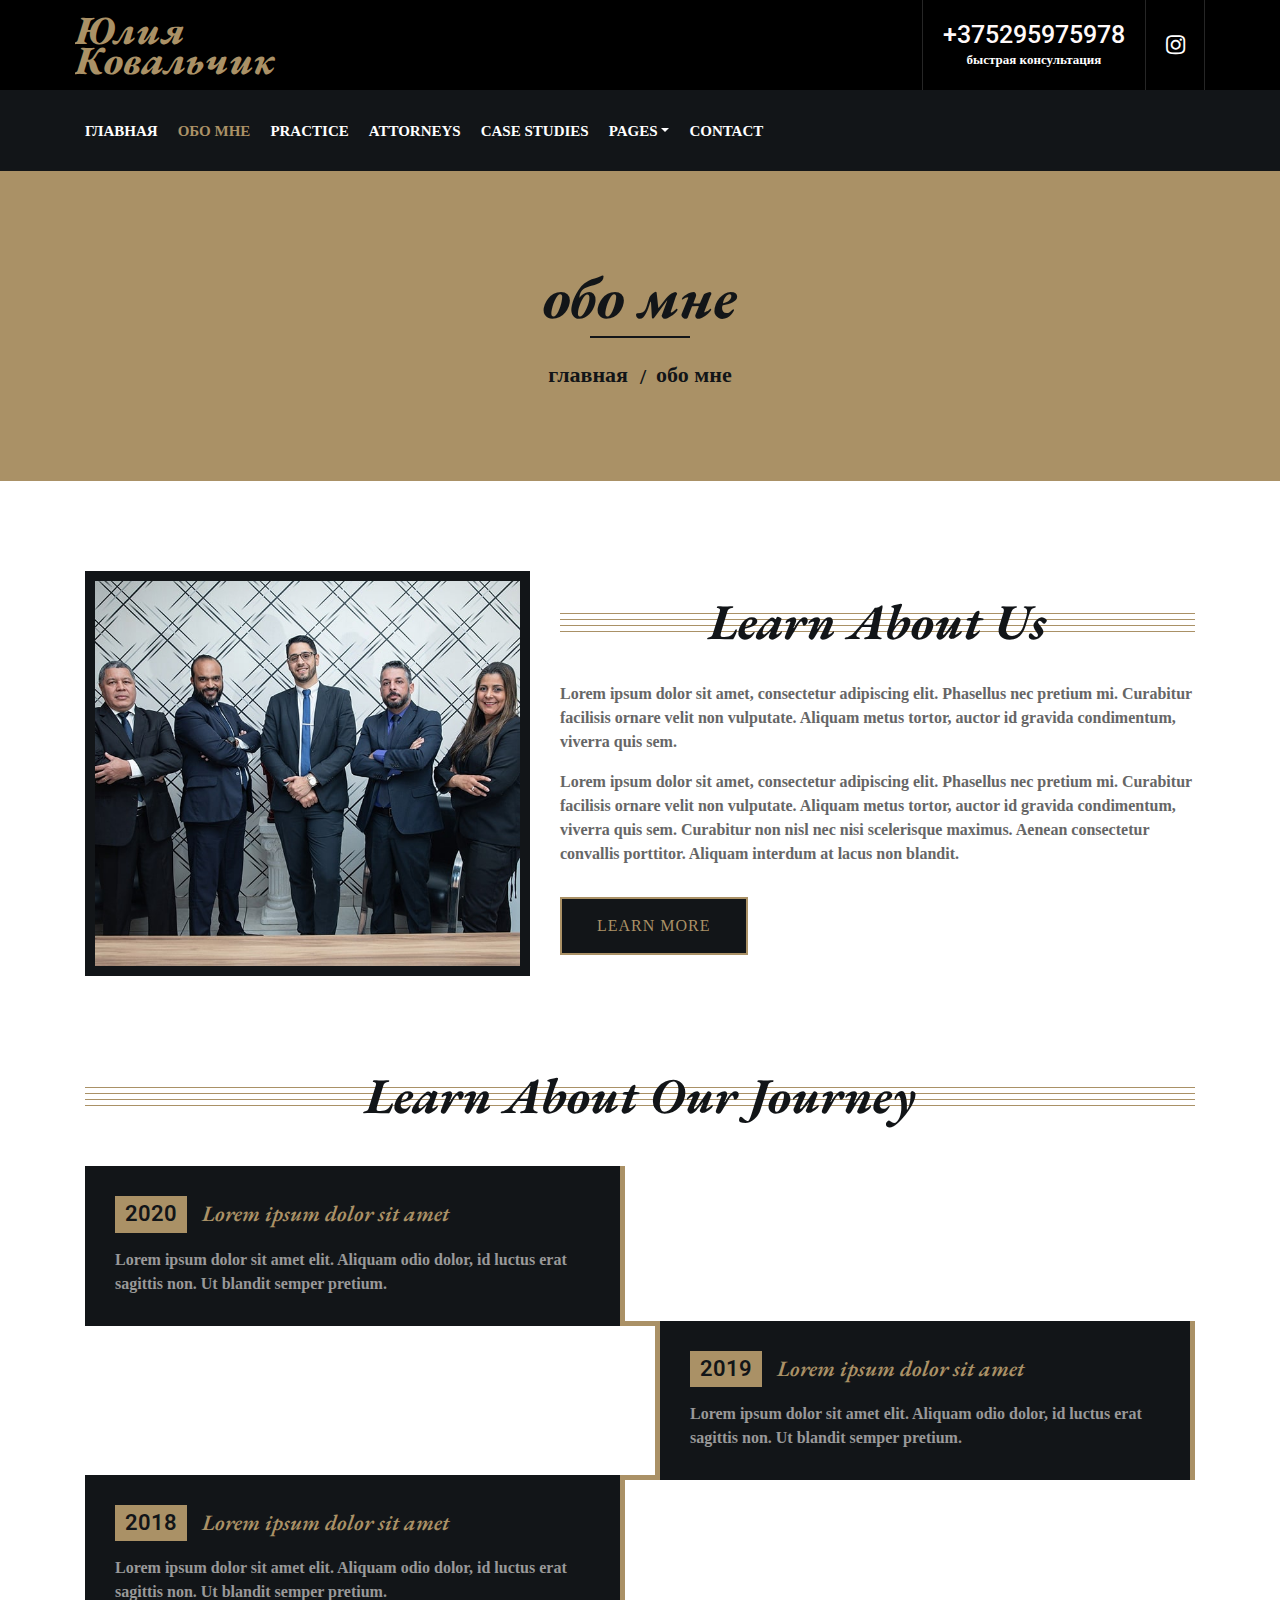
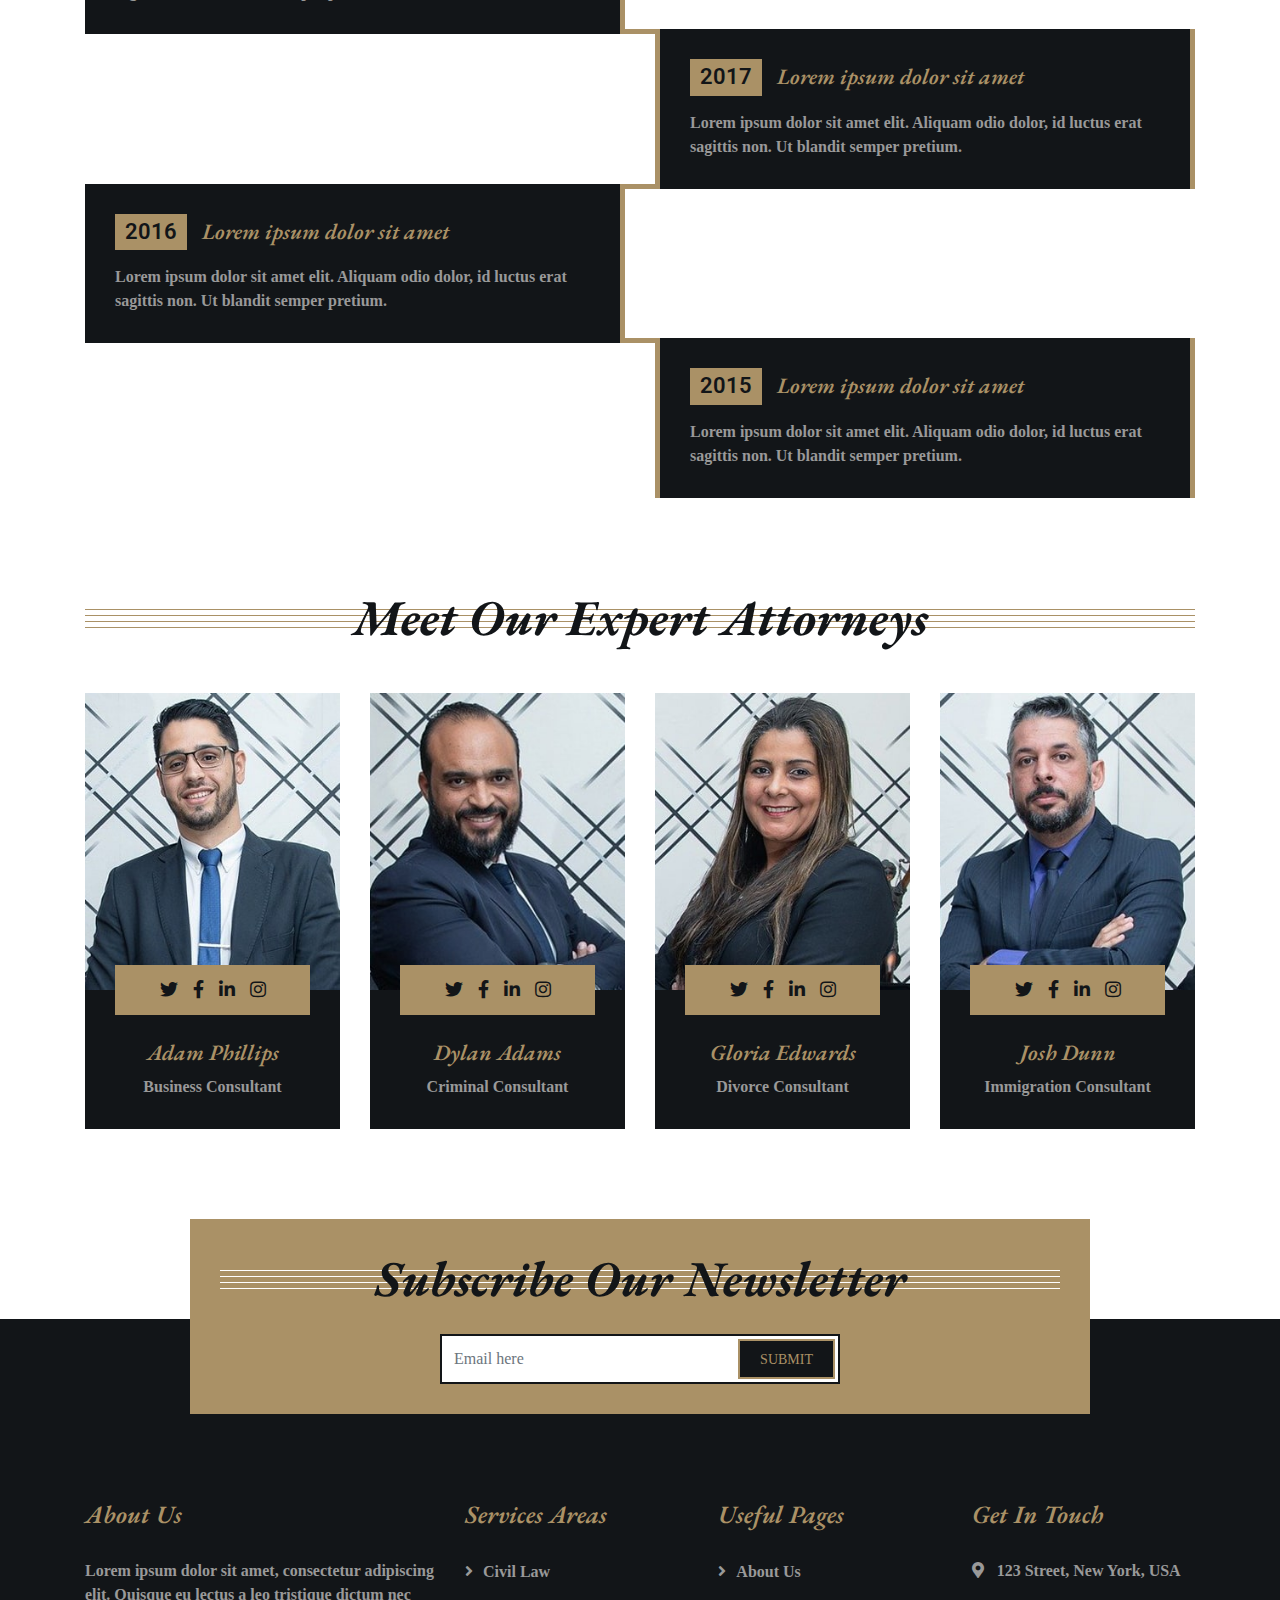
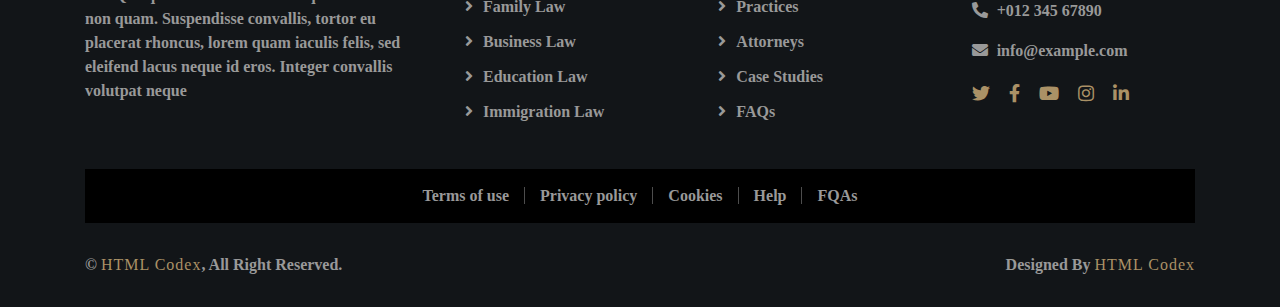
<file: law-firm-website-template/about.html>
<!DOCTYPE html>
<html lang="en">
    <head>
        <meta charset="utf-8">
        <title>Ковальчик Юлия</title>
        <meta content="width=device-width, initial-scale=1.0" name="viewport">
        <meta content="Law Firm Website Template" name="keywords">
        <meta content="Law Firm Website Template" name="description">

        <!-- Favicon -->
        <link href="img/favicon.ico" rel="icon">

        <!-- Google Font -->
        <link href="https://fonts.googleapis.com/css2?family=EB+Garamond:ital,wght@1,600;1,700;1,800&family=Roboto:wght@400;500&display=swap" rel="stylesheet"> 
        
        <!-- CSS Libraries -->
        <link href="https://stackpath.bootstrapcdn.com/bootstrap/4.4.1/css/bootstrap.min.css" rel="stylesheet">
        <link href="https://cdnjs.cloudflare.com/ajax/libs/font-awesome/5.10.0/css/all.min.css" rel="stylesheet">
        <link href="lib/animate/animate.min.css" rel="stylesheet">
        <link href="lib/owlcarousel/assets/owl.carousel.min.css" rel="stylesheet">

        <!-- Template Stylesheet -->
        <link href="css/style.css" rel="stylesheet">
    </head>

    <body>
        <div class="wrapper">
            <!-- Top Bar Start -->
            <div class="top-bar">
                <div class="container-fluid">
                    <div class="row">
                        <div class="col-lg-3">
                            <div class="logo">
                                <a href="index.html">
                                    <h1>Юлия Ковальчик</h1>
                                    <!-- <img src="img/logo.jpg" alt="Logo"> -->
                                </a>
                            </div>
                        </div>
                        <div class="col-lg-9">
                            <div class="top-bar-right">
                                <div class="text">
                                    <h2>+375295975978</h2>
                                    <p>быстрая консультация</p>
                                </div>
                                <div class="social">
                                    <a href="https://www.instagram.com/kavalchyk_lawyer/"><i class="fab fa-instagram"></i></a>
                                </div>
                            </div>
                        </div>
                    </div>
                </div>
            </div>
            <!-- Top Bar End -->

            <!-- Nav Bar Start -->
            <div class="nav-bar">
                <div class="container-fluid">
                    <nav class="navbar navbar-expand-lg bg-dark navbar-dark">
                        <a href="#" class="navbar-brand">MENU</a>
                        <button type="button" class="navbar-toggler" data-toggle="collapse" data-target="#navbarCollapse">
                            <span class="navbar-toggler-icon"></span>
                        </button>

                        <div class="collapse navbar-collapse justify-content-between" id="navbarCollapse">
                            <div class="navbar-nav mr-auto">
                                <a href="index.html" class="nav-item nav-link">главная</a>
                                <a href="about.html" class="nav-item nav-link active">обо мне</a>
                                <a href="service.html" class="nav-item nav-link">Practice</a>
                                <a href="team.html" class="nav-item nav-link">Attorneys</a>
                                <a href="portfolio.html" class="nav-item nav-link">Case Studies</a>
                                <div class="nav-item dropdown">
                                    <a href="#" class="nav-link dropdown-toggle" data-toggle="dropdown">Pages</a>
                                    <div class="dropdown-menu">
                                        <a href="single-page.html" class="dropdown-item">Blog Page</a>
                                        <a href="#" class="dropdown-item">Single Page</a>
                                    </div>
                                </div>
                                <a href="contact.html" class="nav-item nav-link">Contact</a>
                            </div>
                        </div>
                    </nav>
                </div>
            </div>
            <!-- Nav Bar End -->
            
            
            <!-- Page Header Start -->
            <div class="page-header">
                <div class="container">
                    <div class="row">
                        <div class="col-12">
                            <h2>обо мне</h2>
                        </div>
                        <div class="col-12">
                            <a href="">главная</a>
                            <a href="">обо мне</a>
                        </div>
                    </div>
                </div>
            </div>
            <!-- Page Header End -->


            <!-- About Start -->
            <div class="about">
                <div class="container">
                    <div class="row align-items-center">
                        <div class="col-lg-5 col-md-6">
                            <div class="about-img">
                                <img src="img/about.jpg" alt="Image">
                            </div>
                        </div>
                        <div class="col-lg-7 col-md-6">
                            <div class="section-header">
                                <h2>Learn About Us</h2>
                            </div>
                            <div class="about-text">
                                <p>
                                    Lorem ipsum dolor sit amet, consectetur adipiscing elit. Phasellus nec pretium mi. Curabitur facilisis ornare velit non vulputate. Aliquam metus tortor, auctor id gravida condimentum, viverra quis sem.
                                </p>
                                <p>
                                    Lorem ipsum dolor sit amet, consectetur adipiscing elit. Phasellus nec pretium mi. Curabitur facilisis ornare velit non vulputate. Aliquam metus tortor, auctor id gravida condimentum, viverra quis sem. Curabitur non nisl nec nisi scelerisque maximus. Aenean consectetur convallis porttitor. Aliquam interdum at lacus non blandit.
                                </p>
                                <a class="btn" href="">Learn More</a>
                            </div>
                        </div>
                    </div>
                </div>
            </div>
            <!-- About End -->


            <!-- Timeline Start -->
            <div class="timeline">
                <div class="container">
                    <div class="section-header">
                        <h2>Learn About Our Journey</h2>
                    </div>
                    <div class="timeline-start">
                        <div class="timeline-container left">
                            <div class="timeline-content">
                                <h2><span>2020</span>Lorem ipsum dolor sit amet</h2>
                                <p>
                                    Lorem ipsum dolor sit amet elit. Aliquam odio dolor, id luctus erat sagittis non. Ut blandit semper pretium.
                                </p>
                            </div>
                        </div>
                        <div class="timeline-container right">
                            <div class="timeline-content">
                                <h2><span>2019</span>Lorem ipsum dolor sit amet</h2>
                                <p>
                                    Lorem ipsum dolor sit amet elit. Aliquam odio dolor, id luctus erat sagittis non. Ut blandit semper pretium.
                                </p>
                            </div>
                        </div>
                        <div class="timeline-container left">
                            <div class="timeline-content">
                                <h2><span>2018</span>Lorem ipsum dolor sit amet</h2>
                                <p>
                                    Lorem ipsum dolor sit amet elit. Aliquam odio dolor, id luctus erat sagittis non. Ut blandit semper pretium.
                                </p>
                            </div>
                        </div>
                        <div class="timeline-container right">
                            <div class="timeline-content">
                                <h2><span>2017</span>Lorem ipsum dolor sit amet</h2>
                                <p>
                                    Lorem ipsum dolor sit amet elit. Aliquam odio dolor, id luctus erat sagittis non. Ut blandit semper pretium.
                                </p>
                            </div>
                        </div>
                        <div class="timeline-container left">
                            <div class="timeline-content">
                                <h2><span>2016</span>Lorem ipsum dolor sit amet</h2>
                                <p>
                                    Lorem ipsum dolor sit amet elit. Aliquam odio dolor, id luctus erat sagittis non. Ut blandit semper pretium.
                                </p>
                            </div>
                        </div>
                        <div class="timeline-container right">
                            <div class="timeline-content">
                                <h2><span>2015</span>Lorem ipsum dolor sit amet</h2>
                                <p>
                                    Lorem ipsum dolor sit amet elit. Aliquam odio dolor, id luctus erat sagittis non. Ut blandit semper pretium.
                                </p>
                            </div>
                        </div>
                    </div>
                </div>
            </div>
            <!-- Timeline End -->


            <!-- Team Start -->
            <div class="team">
                <div class="container">
                    <div class="section-header">
                        <h2>Meet Our Expert Attorneys</h2>
                    </div>
                    <div class="row">
                        <div class="col-lg-3 col-md-6">
                            <div class="team-item">
                                <div class="team-img">
                                    <img src="img/team-1.jpg" alt="Team Image">
                                </div>
                                <div class="team-text">
                                    <h2>Adam Phillips</h2>
                                    <p>Business Consultant</p>
                                    <div class="team-social">
                                        <a class="social-tw" href=""><i class="fab fa-twitter"></i></a>
                                        <a class="social-fb" href=""><i class="fab fa-facebook-f"></i></a>
                                        <a class="social-li" href=""><i class="fab fa-linkedin-in"></i></a>
                                        <a class="social-in" href=""><i class="fab fa-instagram"></i></a>
                                    </div>
                                </div>
                            </div>
                        </div>
                        <div class="col-lg-3 col-md-6">
                            <div class="team-item">
                                <div class="team-img">
                                    <img src="img/team-2.jpg" alt="Team Image">
                                </div>
                                <div class="team-text">
                                    <h2>Dylan Adams</h2>
                                    <p>Criminal Consultant</p>
                                    <div class="team-social">
                                        <a class="social-tw" href=""><i class="fab fa-twitter"></i></a>
                                        <a class="social-fb" href=""><i class="fab fa-facebook-f"></i></a>
                                        <a class="social-li" href=""><i class="fab fa-linkedin-in"></i></a>
                                        <a class="social-in" href=""><i class="fab fa-instagram"></i></a>
                                    </div>
                                </div>
                            </div>
                        </div>
                        <div class="col-lg-3 col-md-6">
                            <div class="team-item">
                                <div class="team-img">
                                    <img src="img/team-3.jpg" alt="Team Image">
                                </div>
                                <div class="team-text">
                                    <h2>Gloria Edwards</h2>
                                    <p>Divorce Consultant</p>
                                    <div class="team-social">
                                        <a class="social-tw" href=""><i class="fab fa-twitter"></i></a>
                                        <a class="social-fb" href=""><i class="fab fa-facebook-f"></i></a>
                                        <a class="social-li" href=""><i class="fab fa-linkedin-in"></i></a>
                                        <a class="social-in" href=""><i class="fab fa-instagram"></i></a>
                                    </div>
                                </div>
                            </div>
                        </div>
                        <div class="col-lg-3 col-md-6">
                            <div class="team-item">
                                <div class="team-img">
                                    <img src="img/team-4.jpg" alt="Team Image">
                                </div>
                                <div class="team-text">
                                    <h2>Josh Dunn</h2>
                                    <p>Immigration Consultant</p>
                                    <div class="team-social">
                                        <a class="social-tw" href=""><i class="fab fa-twitter"></i></a>
                                        <a class="social-fb" href=""><i class="fab fa-facebook-f"></i></a>
                                        <a class="social-li" href=""><i class="fab fa-linkedin-in"></i></a>
                                        <a class="social-in" href=""><i class="fab fa-instagram"></i></a>
                                    </div>
                                </div>
                            </div>
                        </div>
                    </div>
                </div>
            </div>
            <!-- Team End -->


            <!-- Newsletter Start -->
            <div class="newsletter">
                <div class="container">
                    <div class="section-header">
                        <h2>Subscribe Our Newsletter</h2>
                    </div>
                    <div class="form">
                        <input class="form-control" placeholder="Email here">
                        <button class="btn">Submit</button>
                    </div>
                </div>
            </div>
            <!-- Newsletter End -->


            <!-- Footer Start -->
            <div class="footer">
                <div class="container">
                    <div class="row">
                        <div class="col-md-6 col-lg-4">
                            <div class="footer-about">
                                <h2>About Us</h2>
                                <p>
                                    Lorem ipsum dolor sit amet, consectetur adipiscing elit. Quisque eu lectus a leo tristique dictum nec non quam. Suspendisse convallis, tortor eu placerat rhoncus, lorem quam iaculis felis, sed eleifend lacus neque id eros. Integer convallis volutpat neque
                                </p>
                            </div>
                        </div>
                        <div class="col-md-6 col-lg-8">
                            <div class="row">
                        <div class="col-md-6 col-lg-4">
                            <div class="footer-link">
                                <h2>Services Areas</h2>
                                <a href="">Civil Law</a>
                                <a href="">Family Law</a>
                                <a href="">Business Law</a>
                                <a href="">Education Law</a>
                                <a href="">Immigration Law</a>
                            </div>
                        </div>
                        <div class="col-md-6 col-lg-4">
                            <div class="footer-link">
                                <h2>Useful Pages</h2>
                                <a href="">About Us</a>
                                <a href="">Practices</a>
                                <a href="">Attorneys</a>
                                <a href="">Case Studies</a>
                                <a href="">FAQs</a>
                            </div>
                        </div>
                        <div class="col-md-6 col-lg-4">
                            <div class="footer-contact">
                                <h2>Get In Touch</h2>
                                <p><i class="fa fa-map-marker-alt"></i>123 Street, New York, USA</p>
                                <p><i class="fa fa-phone-alt"></i>+012 345 67890</p>
                                <p><i class="fa fa-envelope"></i>info@example.com</p>
                                <div class="footer-social">
                                    <a href=""><i class="fab fa-twitter"></i></a>
                                    <a href=""><i class="fab fa-facebook-f"></i></a>
                                    <a href=""><i class="fab fa-youtube"></i></a>
                                    <a href=""><i class="fab fa-instagram"></i></a>
                                    <a href=""><i class="fab fa-linkedin-in"></i></a>
                                </div>
                            </div>
                        </div>
                        </div>
                    </div>
                    </div>
                </div>
                <div class="container footer-menu">
                    <div class="f-menu">
                        <a href="">Terms of use</a>
                        <a href="">Privacy policy</a>
                        <a href="">Cookies</a>
                        <a href="">Help</a>
                        <a href="">FQAs</a>
                    </div>
                </div>
                <div class="container copyright">
                    <div class="row">
                        <div class="col-md-6">
                            <p>&copy; <a href="https://htmlcodex.com/law-firm-website-template">HTML Codex</a>, All Right Reserved.</p>
                        </div>
                        <div class="col-md-6">
                            <p>Designed By <a href="https://htmlcodex.com">HTML Codex</a></p>
                        </div>
                    </div>
                </div>
            </div>
            <!-- Footer End -->
            
            <a href="#" class="back-to-top"><i class="fa fa-chevron-up"></i></a>
        </div>

        <!-- JavaScript Libraries -->
        <script src="https://code.jquery.com/jquery-3.4.1.min.js"></script>
        <script src="https://stackpath.bootstrapcdn.com/bootstrap/4.4.1/js/bootstrap.bundle.min.js"></script>
        <script src="lib/easing/easing.min.js"></script>
        <script src="lib/owlcarousel/owl.carousel.min.js"></script>
        <script src="lib/isotope/isotope.pkgd.min.js"></script>

        <!-- Template Javascript -->
        <script src="js/main.js"></script>
    </body>
</html>
</file>
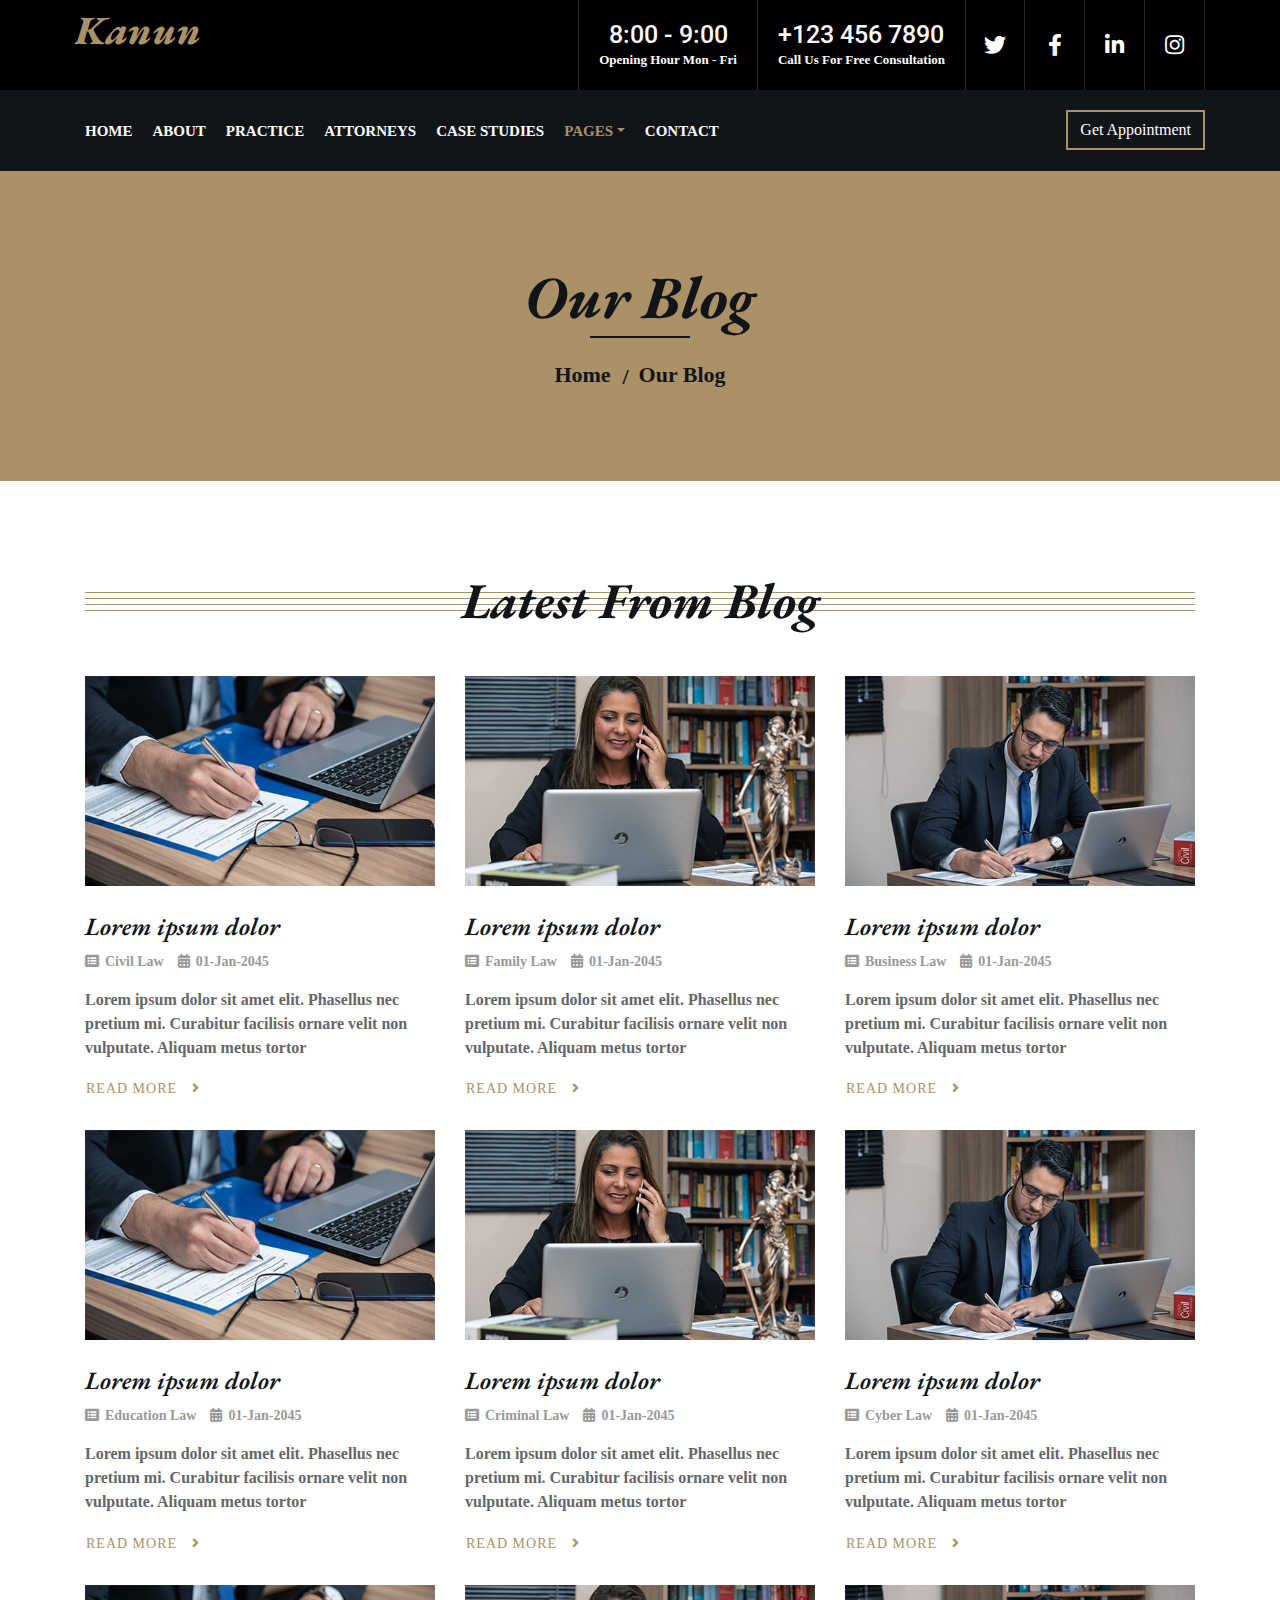
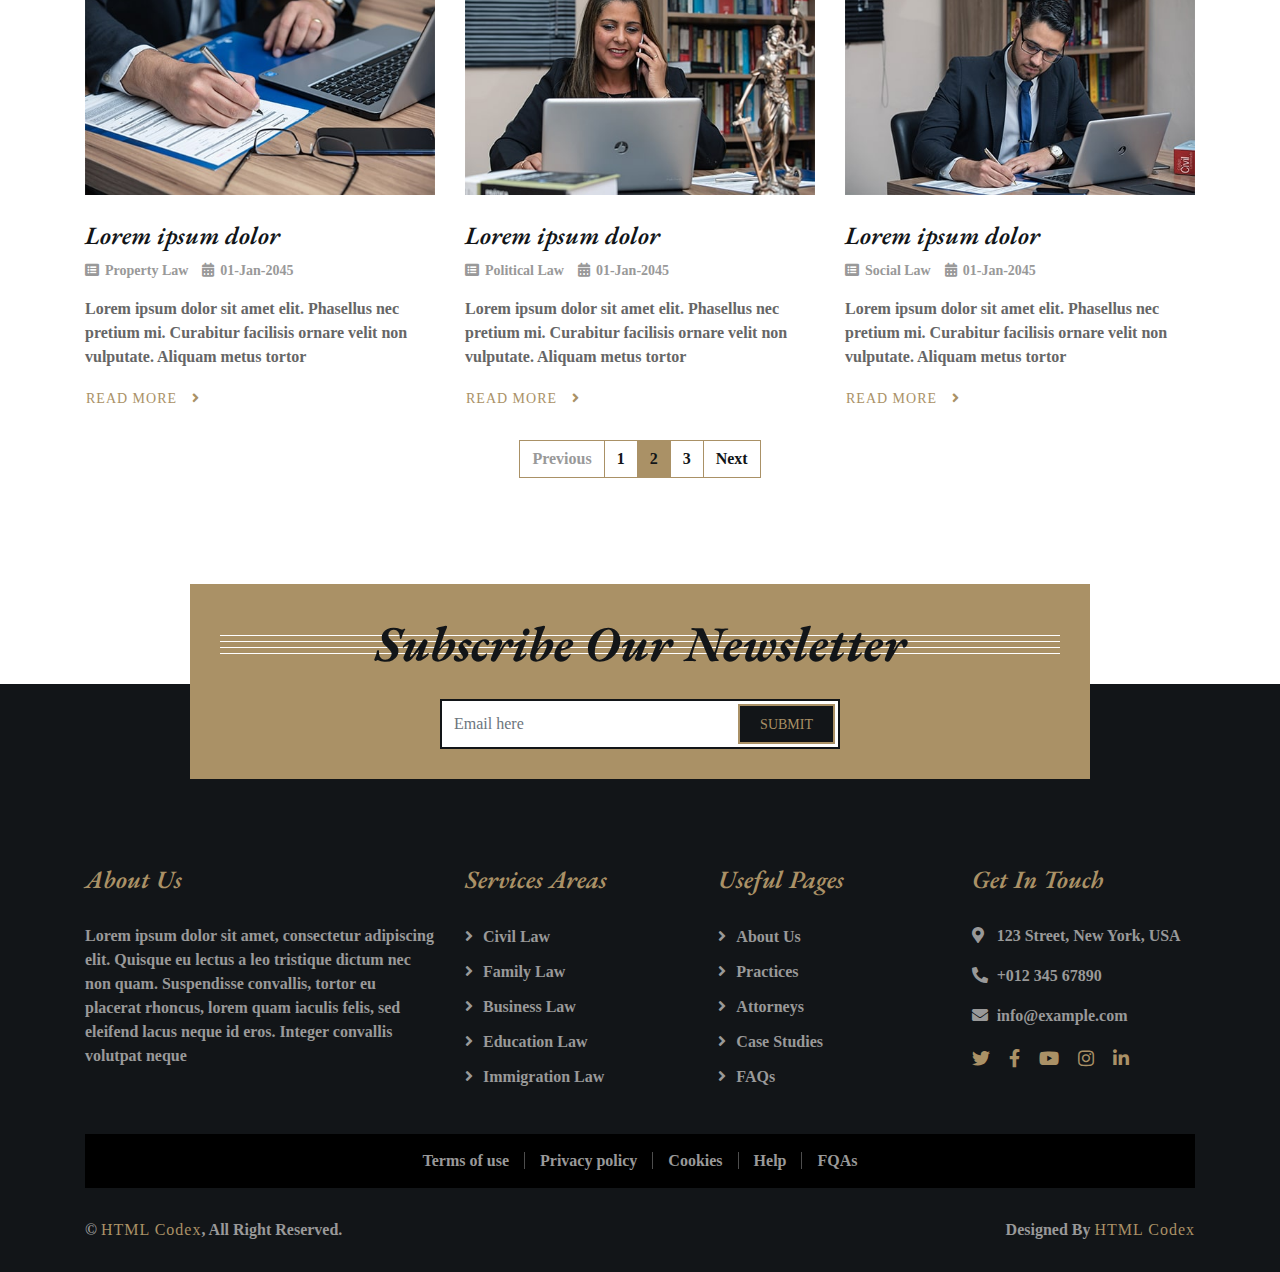
<file: law-firm-website-template/blog.html>
<!DOCTYPE html>
<html lang="en">
    <head>
        <meta charset="utf-8">
        <title>Kanun - Law Firm Website Template</title>
        <meta content="width=device-width, initial-scale=1.0" name="viewport">
        <meta content="Law Firm Website Template" name="keywords">
        <meta content="Law Firm Website Template" name="description">

        <!-- Favicon -->
        <link href="img/favicon.ico" rel="icon">

        <!-- Google Font -->
        <link href="https://fonts.googleapis.com/css2?family=EB+Garamond:ital,wght@1,600;1,700;1,800&family=Roboto:wght@400;500&display=swap" rel="stylesheet"> 
        
        <!-- CSS Libraries -->
        <link href="https://stackpath.bootstrapcdn.com/bootstrap/4.4.1/css/bootstrap.min.css" rel="stylesheet">
        <link href="https://cdnjs.cloudflare.com/ajax/libs/font-awesome/5.10.0/css/all.min.css" rel="stylesheet">
        <link href="lib/animate/animate.min.css" rel="stylesheet">
        <link href="lib/owlcarousel/assets/owl.carousel.min.css" rel="stylesheet">

        <!-- Template Stylesheet -->
        <link href="css/style.css" rel="stylesheet">
    </head>

    <body>
        <div class="wrapper">
            <!-- Top Bar Start -->
            <div class="top-bar">
                <div class="container-fluid">
                    <div class="row">
                        <div class="col-lg-3">
                            <div class="logo">
                                <a href="index.html">
                                    <h1>Kanun</h1>
                                    <!-- <img src="img/logo.jpg" alt="Logo"> -->
                                </a>
                            </div>
                        </div>
                        <div class="col-lg-9">
                            <div class="top-bar-right">
                                <div class="text">
                                    <h2>8:00 - 9:00</h2>
                                    <p>Opening Hour Mon - Fri</p>
                                </div>
                                <div class="text">
                                    <h2>+123 456 7890</h2>
                                    <p>Call Us For Free Consultation</p>
                                </div>
                                <div class="social">
                                    <a href=""><i class="fab fa-twitter"></i></a>
                                    <a href=""><i class="fab fa-facebook-f"></i></a>
                                    <a href=""><i class="fab fa-linkedin-in"></i></a>
                                    <a href=""><i class="fab fa-instagram"></i></a>
                                </div>
                            </div>
                        </div>
                    </div>
                </div>
            </div>
            <!-- Top Bar End -->

            <!-- Nav Bar Start -->
            <div class="nav-bar">
                <div class="container-fluid">
                    <nav class="navbar navbar-expand-lg bg-dark navbar-dark">
                        <a href="#" class="navbar-brand">MENU</a>
                        <button type="button" class="navbar-toggler" data-toggle="collapse" data-target="#navbarCollapse">
                            <span class="navbar-toggler-icon"></span>
                        </button>

                        <div class="collapse navbar-collapse justify-content-between" id="navbarCollapse">
                            <div class="navbar-nav mr-auto">
                                <a href="index.html" class="nav-item nav-link">Home</a>
                                <a href="about.html" class="nav-item nav-link">About</a>
                                <a href="service.html" class="nav-item nav-link">Practice</a>
                                <a href="team.html" class="nav-item nav-link">Attorneys</a>
                                <a href="portfolio.html" class="nav-item nav-link">Case Studies</a>
                                <div class="nav-item dropdown">
                                    <a href="#" class="nav-link dropdown-toggle active" data-toggle="dropdown">Pages</a>
                                    <div class="dropdown-menu">
                                        <a href="blog.html" class="dropdown-item">Blog Page</a>
                                        <a href="single.html" class="dropdown-item">Single Page</a>
                                    </div>
                                </div>
                                <a href="contact.html" class="nav-item nav-link">Contact</a>
                            </div>
                            <div class="ml-auto">
                                <a class="btn" href="">Get Appointment</a>
                            </div>
                        </div>
                    </nav>
                </div>
            </div>
            <!-- Nav Bar End -->
            
            
            <!-- Page Header Start -->
            <div class="page-header">
                <div class="container">
                    <div class="row">
                        <div class="col-12">
                            <h2>Our Blog</h2>
                        </div>
                        <div class="col-12">
                            <a href="">Home</a>
                            <a href="">Our Blog</a>
                        </div>
                    </div>
                </div>
            </div>
            <!-- Page Header End -->


            <!-- Blog Start -->
            <div class="blog">
                <div class="container">
                    <div class="section-header">
                        <h2>Latest From Blog</h2>
                    </div>
                    <div class="row blog-page">
                        <div class="col-lg-4 col-md-6 blog-item">
                            <img src="img/blog-1.jpg" alt="Blog">
                            <h3>Lorem ipsum dolor</h3>
                            <div class="meta">
                                <i class="fa fa-list-alt"></i>
                                <a href="">Civil Law</a>
                                <i class="fa fa-calendar-alt"></i>
                                <p>01-Jan-2045</p>
                            </div>
                            <p>
                                Lorem ipsum dolor sit amet elit. Phasellus nec pretium mi. Curabitur facilisis ornare velit non vulputate. Aliquam metus tortor
                            </p>
                            <a class="btn" href="">Read More <i class="fa fa-angle-right"></i></a>
                        </div>
                        <div class="col-lg-4 col-md-6 blog-item">
                            <img src="img/blog-2.jpg" alt="Blog">
                            <h3>Lorem ipsum dolor</h3>
                            <div class="meta">
                                <i class="fa fa-list-alt"></i>
                                <a href="">Family Law</a>
                                <i class="fa fa-calendar-alt"></i>
                                <p>01-Jan-2045</p>
                            </div>
                            <p>
                                Lorem ipsum dolor sit amet elit. Phasellus nec pretium mi. Curabitur facilisis ornare velit non vulputate. Aliquam metus tortor
                            </p>
                            <a class="btn" href="">Read More <i class="fa fa-angle-right"></i></a>
                        </div>
                        <div class="col-lg-4 col-md-6 blog-item">
                            <img src="img/blog-3.jpg" alt="Blog">
                            <h3>Lorem ipsum dolor</h3>
                            <div class="meta">
                                <i class="fa fa-list-alt"></i>
                                <a href="">Business Law</a>
                                <i class="fa fa-calendar-alt"></i>
                                <p>01-Jan-2045</p>
                            </div>
                            <p>
                                Lorem ipsum dolor sit amet elit. Phasellus nec pretium mi. Curabitur facilisis ornare velit non vulputate. Aliquam metus tortor
                            </p>
                            <a class="btn" href="">Read More <i class="fa fa-angle-right"></i></a>
                        </div>
                        <div class="col-lg-4 col-md-6 blog-item">
                            <img src="img/blog-1.jpg" alt="Blog">
                            <h3>Lorem ipsum dolor</h3>
                            <div class="meta">
                                <i class="fa fa-list-alt"></i>
                                <a href="">Education Law</a>
                                <i class="fa fa-calendar-alt"></i>
                                <p>01-Jan-2045</p>
                            </div>
                            <p>
                                Lorem ipsum dolor sit amet elit. Phasellus nec pretium mi. Curabitur facilisis ornare velit non vulputate. Aliquam metus tortor
                            </p>
                            <a class="btn" href="">Read More <i class="fa fa-angle-right"></i></a>
                        </div>
                        <div class="col-lg-4 col-md-6 blog-item">
                            <img src="img/blog-2.jpg" alt="Blog">
                            <h3>Lorem ipsum dolor</h3>
                            <div class="meta">
                                <i class="fa fa-list-alt"></i>
                                <a href="">Criminal Law</a>
                                <i class="fa fa-calendar-alt"></i>
                                <p>01-Jan-2045</p>
                            </div>
                            <p>
                                Lorem ipsum dolor sit amet elit. Phasellus nec pretium mi. Curabitur facilisis ornare velit non vulputate. Aliquam metus tortor
                            </p>
                            <a class="btn" href="">Read More <i class="fa fa-angle-right"></i></a>
                        </div>
                        <div class="col-lg-4 col-md-6 blog-item">
                            <img src="img/blog-3.jpg" alt="Blog">
                            <h3>Lorem ipsum dolor</h3>
                            <div class="meta">
                                <i class="fa fa-list-alt"></i>
                                <a href="">Cyber Law</a>
                                <i class="fa fa-calendar-alt"></i>
                                <p>01-Jan-2045</p>
                            </div>
                            <p>
                                Lorem ipsum dolor sit amet elit. Phasellus nec pretium mi. Curabitur facilisis ornare velit non vulputate. Aliquam metus tortor
                            </p>
                            <a class="btn" href="">Read More <i class="fa fa-angle-right"></i></a>
                        </div>
                        <div class="col-lg-4 col-md-6 blog-item">
                            <img src="img/blog-1.jpg" alt="Blog">
                            <h3>Lorem ipsum dolor</h3>
                            <div class="meta">
                                <i class="fa fa-list-alt"></i>
                                <a href="">Property Law</a>
                                <i class="fa fa-calendar-alt"></i>
                                <p>01-Jan-2045</p>
                            </div>
                            <p>
                                Lorem ipsum dolor sit amet elit. Phasellus nec pretium mi. Curabitur facilisis ornare velit non vulputate. Aliquam metus tortor
                            </p>
                            <a class="btn" href="">Read More <i class="fa fa-angle-right"></i></a>
                        </div>
                        <div class="col-lg-4 col-md-6 blog-item">
                            <img src="img/blog-2.jpg" alt="Blog">
                            <h3>Lorem ipsum dolor</h3>
                            <div class="meta">
                                <i class="fa fa-list-alt"></i>
                                <a href="">Political Law</a>
                                <i class="fa fa-calendar-alt"></i>
                                <p>01-Jan-2045</p>
                            </div>
                            <p>
                                Lorem ipsum dolor sit amet elit. Phasellus nec pretium mi. Curabitur facilisis ornare velit non vulputate. Aliquam metus tortor
                            </p>
                            <a class="btn" href="">Read More <i class="fa fa-angle-right"></i></a>
                        </div>
                        <div class="col-lg-4 col-md-6 blog-item">
                            <img src="img/blog-3.jpg" alt="Blog">
                            <h3>Lorem ipsum dolor</h3>
                            <div class="meta">
                                <i class="fa fa-list-alt"></i>
                                <a href="">Social Law</a>
                                <i class="fa fa-calendar-alt"></i>
                                <p>01-Jan-2045</p>
                            </div>
                            <p>
                                Lorem ipsum dolor sit amet elit. Phasellus nec pretium mi. Curabitur facilisis ornare velit non vulputate. Aliquam metus tortor
                            </p>
                            <a class="btn" href="">Read More <i class="fa fa-angle-right"></i></a>
                        </div>
                    </div>
                    <div class="row">
                        <div class="col-12">
                            <ul class="pagination justify-content-center">
                                <li class="page-item disabled"><a class="page-link" href="#">Previous</a></li>
                                <li class="page-item"><a class="page-link" href="#">1</a></li>
                                <li class="page-item active"><a class="page-link" href="#">2</a></li>
                                <li class="page-item"><a class="page-link" href="#">3</a></li>
                                <li class="page-item"><a class="page-link" href="#">Next</a></li>
                            </ul> 
                        </div>
                    </div>
                </div>
            </div>
            <!-- Blog End -->


            <!-- Newsletter Start -->
            <div class="newsletter">
                <div class="container">
                    <div class="section-header">
                        <h2>Subscribe Our Newsletter</h2>
                    </div>
                    <div class="form">
                        <input class="form-control" placeholder="Email here">
                        <button class="btn">Submit</button>
                    </div>
                </div>
            </div>
            <!-- Newsletter End -->


            <!-- Footer Start -->
            <div class="footer">
                <div class="container">
                    <div class="row">
                        <div class="col-md-6 col-lg-4">
                            <div class="footer-about">
                                <h2>About Us</h2>
                                <p>
                                    Lorem ipsum dolor sit amet, consectetur adipiscing elit. Quisque eu lectus a leo tristique dictum nec non quam. Suspendisse convallis, tortor eu placerat rhoncus, lorem quam iaculis felis, sed eleifend lacus neque id eros. Integer convallis volutpat neque
                                </p>
                            </div>
                        </div>
                        <div class="col-md-6 col-lg-8">
                            <div class="row">
                        <div class="col-md-6 col-lg-4">
                            <div class="footer-link">
                                <h2>Services Areas</h2>
                                <a href="">Civil Law</a>
                                <a href="">Family Law</a>
                                <a href="">Business Law</a>
                                <a href="">Education Law</a>
                                <a href="">Immigration Law</a>
                            </div>
                        </div>
                        <div class="col-md-6 col-lg-4">
                            <div class="footer-link">
                                <h2>Useful Pages</h2>
                                <a href="">About Us</a>
                                <a href="">Practices</a>
                                <a href="">Attorneys</a>
                                <a href="">Case Studies</a>
                                <a href="">FAQs</a>
                            </div>
                        </div>
                        <div class="col-md-6 col-lg-4">
                            <div class="footer-contact">
                                <h2>Get In Touch</h2>
                                <p><i class="fa fa-map-marker-alt"></i>123 Street, New York, USA</p>
                                <p><i class="fa fa-phone-alt"></i>+012 345 67890</p>
                                <p><i class="fa fa-envelope"></i>info@example.com</p>
                                <div class="footer-social">
                                    <a href=""><i class="fab fa-twitter"></i></a>
                                    <a href=""><i class="fab fa-facebook-f"></i></a>
                                    <a href=""><i class="fab fa-youtube"></i></a>
                                    <a href=""><i class="fab fa-instagram"></i></a>
                                    <a href=""><i class="fab fa-linkedin-in"></i></a>
                                </div>
                            </div>
                        </div>
                        </div>
                    </div>
                    </div>
                </div>
                <div class="container footer-menu">
                    <div class="f-menu">
                        <a href="">Terms of use</a>
                        <a href="">Privacy policy</a>
                        <a href="">Cookies</a>
                        <a href="">Help</a>
                        <a href="">FQAs</a>
                    </div>
                </div>
                <div class="container copyright">
                    <div class="row">
                        <div class="col-md-6">
                            <p>&copy; <a href="https://htmlcodex.com/law-firm-website-template">HTML Codex</a>, All Right Reserved.</p>
                        </div>
                        <div class="col-md-6">
                            <p>Designed By <a href="https://htmlcodex.com">HTML Codex</a></p>
                        </div>
                    </div>
                </div>
            </div>
            <!-- Footer End -->
            
            <a href="#" class="back-to-top"><i class="fa fa-chevron-up"></i></a>
        </div>

        <!-- JavaScript Libraries -->
        <script src="https://code.jquery.com/jquery-3.4.1.min.js"></script>
        <script src="https://stackpath.bootstrapcdn.com/bootstrap/4.4.1/js/bootstrap.bundle.min.js"></script>
        <script src="lib/easing/easing.min.js"></script>
        <script src="lib/owlcarousel/owl.carousel.min.js"></script>
        <script src="lib/isotope/isotope.pkgd.min.js"></script>

        <!-- Template Javascript -->
        <script src="js/main.js"></script>
    </body>
</html>
</file>
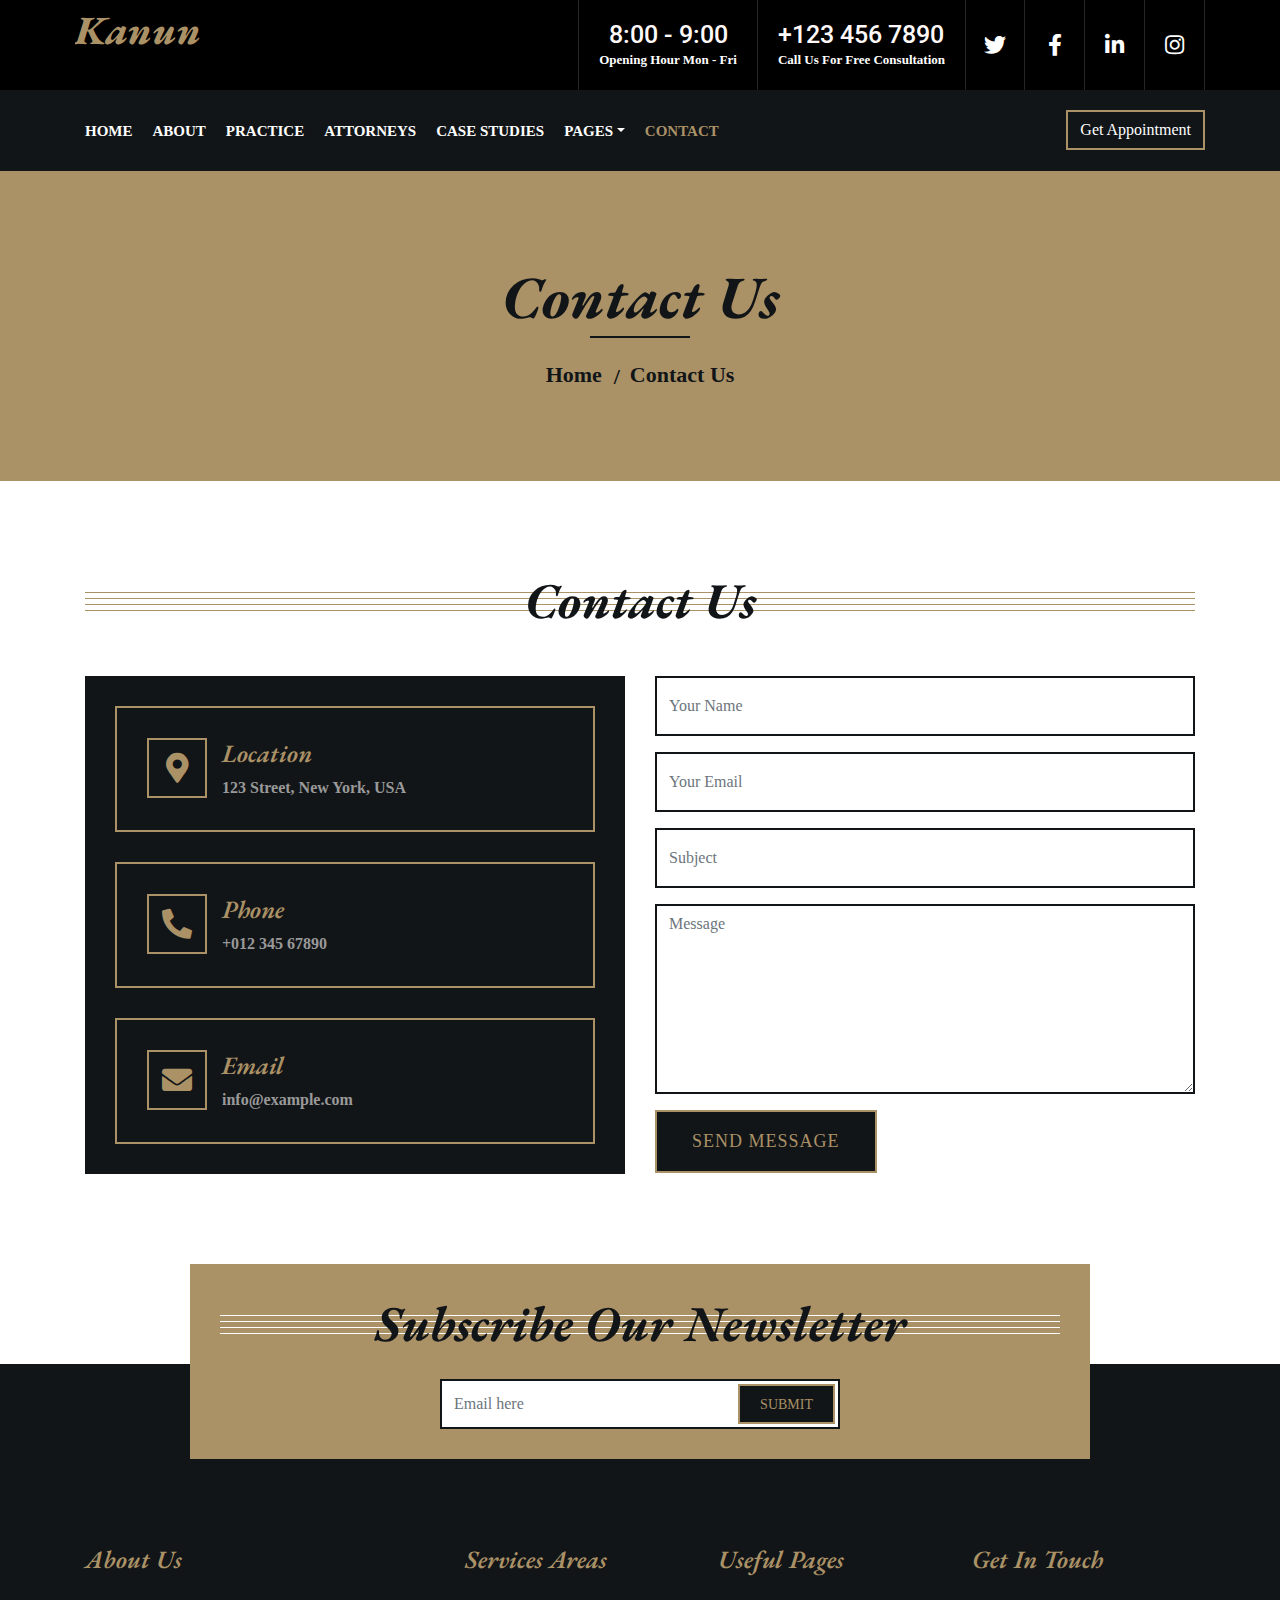
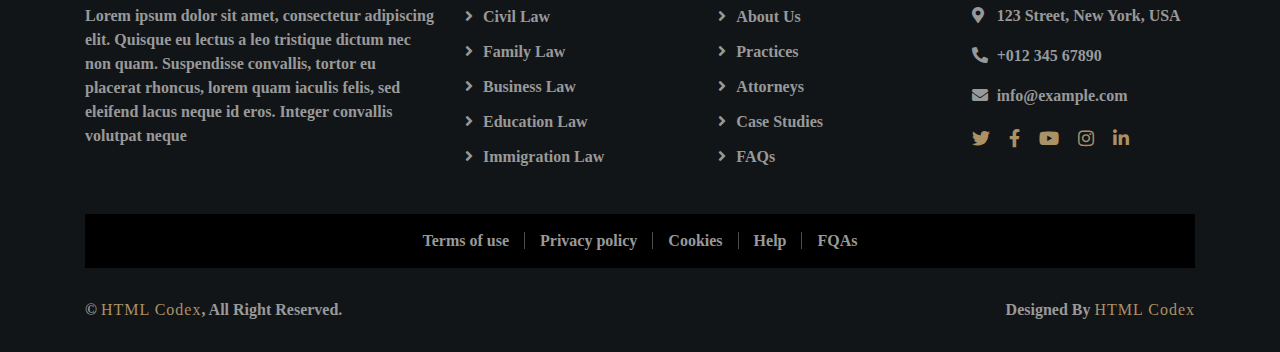
<file: law-firm-website-template/contact.html>
<!DOCTYPE html>
<html lang="en">
    <head>
        <meta charset="utf-8">
        <title>Kanun - Law Firm Website Template</title>
        <meta content="width=device-width, initial-scale=1.0" name="viewport">
        <meta content="Law Firm Website Template" name="keywords">
        <meta content="Law Firm Website Template" name="description">

        <!-- Favicon -->
        <link href="img/favicon.ico" rel="icon">

        <!-- Google Font -->
        <link href="https://fonts.googleapis.com/css2?family=EB+Garamond:ital,wght@1,600;1,700;1,800&family=Roboto:wght@400;500&display=swap" rel="stylesheet"> 
        
        <!-- CSS Libraries -->
        <link href="https://stackpath.bootstrapcdn.com/bootstrap/4.4.1/css/bootstrap.min.css" rel="stylesheet">
        <link href="https://cdnjs.cloudflare.com/ajax/libs/font-awesome/5.10.0/css/all.min.css" rel="stylesheet">
        <link href="lib/animate/animate.min.css" rel="stylesheet">
        <link href="lib/owlcarousel/assets/owl.carousel.min.css" rel="stylesheet">

        <!-- Template Stylesheet -->
        <link href="css/style.css" rel="stylesheet">
    </head>

    <body>
        <div class="wrapper">
            <!-- Top Bar Start -->
            <div class="top-bar">
                <div class="container-fluid">
                    <div class="row">
                        <div class="col-lg-3">
                            <div class="logo">
                                <a href="index.html">
                                    <h1>Kanun</h1>
                                    <!-- <img src="img/logo.jpg" alt="Logo"> -->
                                </a>
                            </div>
                        </div>
                        <div class="col-lg-9">
                            <div class="top-bar-right">
                                <div class="text">
                                    <h2>8:00 - 9:00</h2>
                                    <p>Opening Hour Mon - Fri</p>
                                </div>
                                <div class="text">
                                    <h2>+123 456 7890</h2>
                                    <p>Call Us For Free Consultation</p>
                                </div>
                                <div class="social">
                                    <a href=""><i class="fab fa-twitter"></i></a>
                                    <a href=""><i class="fab fa-facebook-f"></i></a>
                                    <a href=""><i class="fab fa-linkedin-in"></i></a>
                                    <a href=""><i class="fab fa-instagram"></i></a>
                                </div>
                            </div>
                        </div>
                    </div>
                </div>
            </div>
            <!-- Top Bar End -->

            <!-- Nav Bar Start -->
            <div class="nav-bar">
                <div class="container-fluid">
                    <nav class="navbar navbar-expand-lg bg-dark navbar-dark">
                        <a href="#" class="navbar-brand">MENU</a>
                        <button type="button" class="navbar-toggler" data-toggle="collapse" data-target="#navbarCollapse">
                            <span class="navbar-toggler-icon"></span>
                        </button>

                        <div class="collapse navbar-collapse justify-content-between" id="navbarCollapse">
                            <div class="navbar-nav mr-auto">
                                <a href="index.html" class="nav-item nav-link">Home</a>
                                <a href="about.html" class="nav-item nav-link">About</a>
                                <a href="service.html" class="nav-item nav-link">Practice</a>
                                <a href="team.html" class="nav-item nav-link">Attorneys</a>
                                <a href="portfolio.html" class="nav-item nav-link">Case Studies</a>
                                <div class="nav-item dropdown">
                                    <a href="#" class="nav-link dropdown-toggle" data-toggle="dropdown">Pages</a>
                                    <div class="dropdown-menu">
                                        <a href="blog.html" class="dropdown-item">Blog Page</a>
                                        <a href="single.html" class="dropdown-item">Single Page</a>
                                    </div>
                                </div>
                                <a href="contact.html" class="nav-item nav-link active">Contact</a>
                            </div>
                            <div class="ml-auto">
                                <a class="btn" href="">Get Appointment</a>
                            </div>
                        </div>
                    </nav>
                </div>
            </div>
            <!-- Nav Bar End -->
            
            
            <!-- Page Header Start -->
            <div class="page-header">
                <div class="container">
                    <div class="row">
                        <div class="col-12">
                            <h2>Contact Us</h2>
                        </div>
                        <div class="col-12">
                            <a href="">Home</a>
                            <a href="">Contact Us</a>
                        </div>
                    </div>
                </div>
            </div>
            <!-- Page Header End -->


            <!-- Contact Start -->
            <div class="contact">
                <div class="container">
                    <div class="section-header">
                        <h2>Contact Us</h2>
                    </div>
                    <div class="row">
                        <div class="col-md-6">
                            <div class="contact-info">
                                <div class="contact-item">
                                    <i class="fa fa-map-marker-alt"></i>
                                    <div class="contact-text">
                                        <h2>Location</h2>
                                        <p>123 Street, New York, USA</p>
                                    </div>
                                </div>
                                <div class="contact-item">
                                    <i class="fa fa-phone-alt"></i>
                                    <div class="contact-text">
                                        <h2>Phone</h2>
                                        <p>+012 345 67890</p>
                                    </div>
                                </div>
                                <div class="contact-item">
                                    <i class="fa fa-envelope"></i>
                                    <div class="contact-text">
                                        <h2>Email</h2>
                                        <p>info@example.com</p>
                                    </div>
                                </div>
                            </div>
                        </div>
                        <div class="col-md-6">
                            <div class="contact-form">
                                <form>
                                    <div class="form-group">
                                        <input type="text" class="form-control" placeholder="Your Name" required="required" />
                                    </div>
                                    <div class="form-group">
                                        <input type="email" class="form-control" placeholder="Your Email" required="required" />
                                    </div>
                                    <div class="form-group">
                                        <input type="text" class="form-control" placeholder="Subject" required="required" />
                                    </div>
                                    <div class="form-group">
                                        <textarea class="form-control" placeholder="Message" required="required" ></textarea>
                                    </div>
                                    <div>
                                        <button class="btn" type="submit">Send Message</button>
                                    </div>
                                </form>
                            </div>
                        </div>
                    </div>
                </div>
            </div>
            <!-- Contact End -->


            <!-- Newsletter Start -->
            <div class="newsletter">
                <div class="container">
                    <div class="section-header">
                        <h2>Subscribe Our Newsletter</h2>
                    </div>
                    <div class="form">
                        <input class="form-control" placeholder="Email here">
                        <button class="btn">Submit</button>
                    </div>
                </div>
            </div>
            <!-- Newsletter End -->


            <!-- Footer Start -->
            <div class="footer">
                <div class="container">
                    <div class="row">
                        <div class="col-md-6 col-lg-4">
                            <div class="footer-about">
                                <h2>About Us</h2>
                                <p>
                                    Lorem ipsum dolor sit amet, consectetur adipiscing elit. Quisque eu lectus a leo tristique dictum nec non quam. Suspendisse convallis, tortor eu placerat rhoncus, lorem quam iaculis felis, sed eleifend lacus neque id eros. Integer convallis volutpat neque
                                </p>
                            </div>
                        </div>
                        <div class="col-md-6 col-lg-8">
                            <div class="row">
                        <div class="col-md-6 col-lg-4">
                            <div class="footer-link">
                                <h2>Services Areas</h2>
                                <a href="">Civil Law</a>
                                <a href="">Family Law</a>
                                <a href="">Business Law</a>
                                <a href="">Education Law</a>
                                <a href="">Immigration Law</a>
                            </div>
                        </div>
                        <div class="col-md-6 col-lg-4">
                            <div class="footer-link">
                                <h2>Useful Pages</h2>
                                <a href="">About Us</a>
                                <a href="">Practices</a>
                                <a href="">Attorneys</a>
                                <a href="">Case Studies</a>
                                <a href="">FAQs</a>
                            </div>
                        </div>
                        <div class="col-md-6 col-lg-4">
                            <div class="footer-contact">
                                <h2>Get In Touch</h2>
                                <p><i class="fa fa-map-marker-alt"></i>123 Street, New York, USA</p>
                                <p><i class="fa fa-phone-alt"></i>+012 345 67890</p>
                                <p><i class="fa fa-envelope"></i>info@example.com</p>
                                <div class="footer-social">
                                    <a href=""><i class="fab fa-twitter"></i></a>
                                    <a href=""><i class="fab fa-facebook-f"></i></a>
                                    <a href=""><i class="fab fa-youtube"></i></a>
                                    <a href=""><i class="fab fa-instagram"></i></a>
                                    <a href=""><i class="fab fa-linkedin-in"></i></a>
                                </div>
                            </div>
                        </div>
                        </div>
                    </div>
                    </div>
                </div>
                <div class="container footer-menu">
                    <div class="f-menu">
                        <a href="">Terms of use</a>
                        <a href="">Privacy policy</a>
                        <a href="">Cookies</a>
                        <a href="">Help</a>
                        <a href="">FQAs</a>
                    </div>
                </div>
                <div class="container copyright">
                    <div class="row">
                        <div class="col-md-6">
                            <p>&copy; <a href="https://htmlcodex.com/law-firm-website-template">HTML Codex</a>, All Right Reserved.</p>
                        </div>
                        <div class="col-md-6">
                            <p>Designed By <a href="https://htmlcodex.com">HTML Codex</a></p>
                        </div>
                    </div>
                </div>
            </div>
            <!-- Footer End -->
            
            <a href="#" class="back-to-top"><i class="fa fa-chevron-up"></i></a>
        </div>

        <!-- JavaScript Libraries -->
        <script src="https://code.jquery.com/jquery-3.4.1.min.js"></script>
        <script src="https://stackpath.bootstrapcdn.com/bootstrap/4.4.1/js/bootstrap.bundle.min.js"></script>
        <script src="lib/easing/easing.min.js"></script>
        <script src="lib/owlcarousel/owl.carousel.min.js"></script>
        <script src="lib/isotope/isotope.pkgd.min.js"></script>

        <!-- Template Javascript -->
        <script src="js/main.js"></script>
    </body>
</html>
</file>
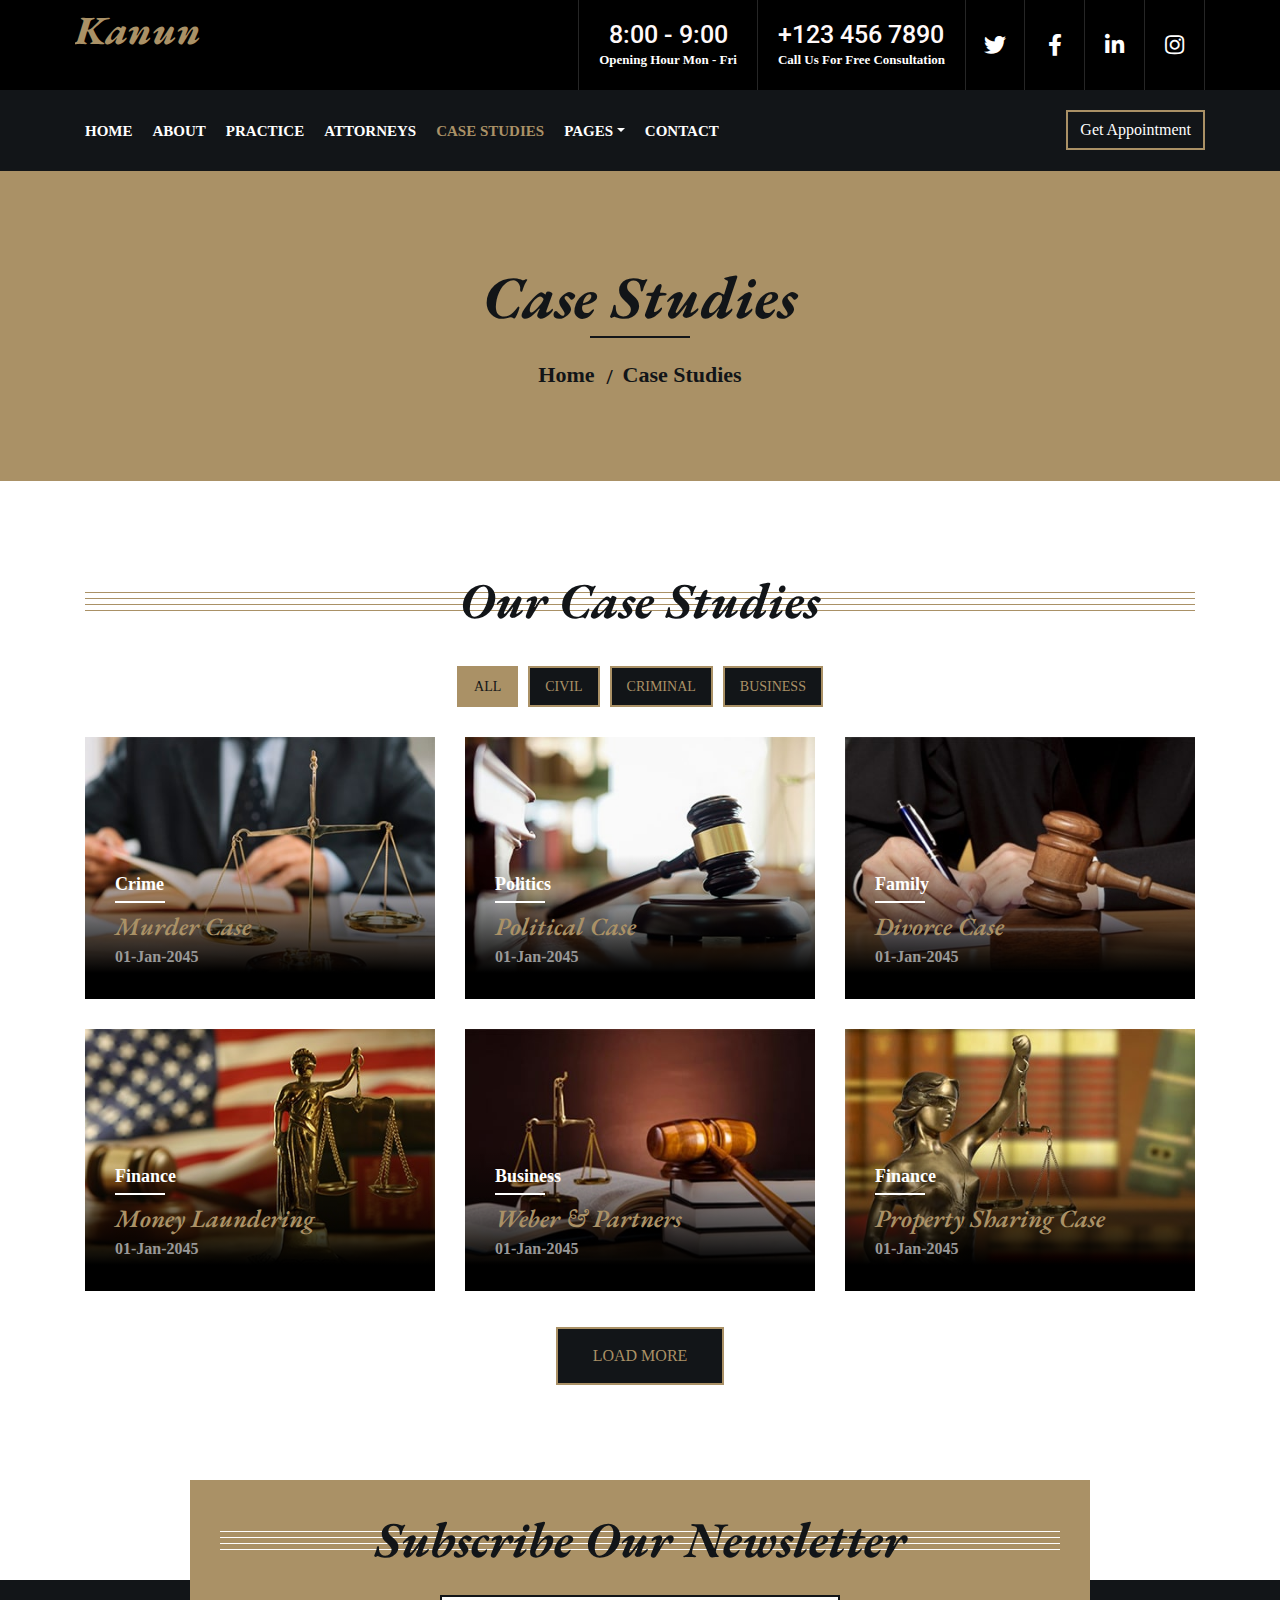
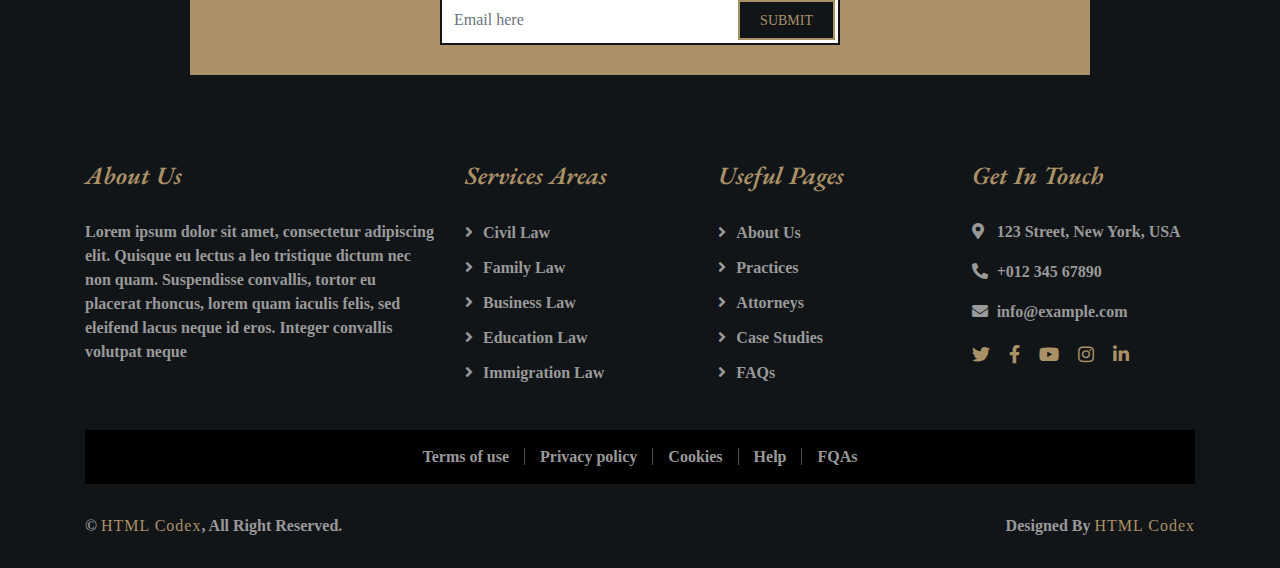
<file: law-firm-website-template/portfolio.html>
<!DOCTYPE html>
<html lang="en">
    <head>
        <meta charset="utf-8">
        <title>Kanun - Law Firm Website Template</title>
        <meta content="width=device-width, initial-scale=1.0" name="viewport">
        <meta content="Law Firm Website Template" name="keywords">
        <meta content="Law Firm Website Template" name="description">

        <!-- Favicon -->
        <link href="img/favicon.ico" rel="icon">

        <!-- Google Font -->
        <link href="https://fonts.googleapis.com/css2?family=EB+Garamond:ital,wght@1,600;1,700;1,800&family=Roboto:wght@400;500&display=swap" rel="stylesheet"> 
        
        <!-- CSS Libraries -->
        <link href="https://stackpath.bootstrapcdn.com/bootstrap/4.4.1/css/bootstrap.min.css" rel="stylesheet">
        <link href="https://cdnjs.cloudflare.com/ajax/libs/font-awesome/5.10.0/css/all.min.css" rel="stylesheet">
        <link href="lib/animate/animate.min.css" rel="stylesheet">
        <link href="lib/owlcarousel/assets/owl.carousel.min.css" rel="stylesheet">

        <!-- Template Stylesheet -->
        <link href="css/style.css" rel="stylesheet">
    </head>

    <body>
        <div class="wrapper">
            <!-- Top Bar Start -->
            <div class="top-bar">
                <div class="container-fluid">
                    <div class="row">
                        <div class="col-lg-3">
                            <div class="logo">
                                <a href="index.html">
                                    <h1>Kanun</h1>
                                    <!-- <img src="img/logo.jpg" alt="Logo"> -->
                                </a>
                            </div>
                        </div>
                        <div class="col-lg-9">
                            <div class="top-bar-right">
                                <div class="text">
                                    <h2>8:00 - 9:00</h2>
                                    <p>Opening Hour Mon - Fri</p>
                                </div>
                                <div class="text">
                                    <h2>+123 456 7890</h2>
                                    <p>Call Us For Free Consultation</p>
                                </div>
                                <div class="social">
                                    <a href=""><i class="fab fa-twitter"></i></a>
                                    <a href=""><i class="fab fa-facebook-f"></i></a>
                                    <a href=""><i class="fab fa-linkedin-in"></i></a>
                                    <a href=""><i class="fab fa-instagram"></i></a>
                                </div>
                            </div>
                        </div>
                    </div>
                </div>
            </div>
            <!-- Top Bar End -->

            <!-- Nav Bar Start -->
            <div class="nav-bar">
                <div class="container-fluid">
                    <nav class="navbar navbar-expand-lg bg-dark navbar-dark">
                        <a href="#" class="navbar-brand">MENU</a>
                        <button type="button" class="navbar-toggler" data-toggle="collapse" data-target="#navbarCollapse">
                            <span class="navbar-toggler-icon"></span>
                        </button>

                        <div class="collapse navbar-collapse justify-content-between" id="navbarCollapse">
                            <div class="navbar-nav mr-auto">
                                <a href="index.html" class="nav-item nav-link">Home</a>
                                <a href="about.html" class="nav-item nav-link">About</a>
                                <a href="service.html" class="nav-item nav-link">Practice</a>
                                <a href="team.html" class="nav-item nav-link">Attorneys</a>
                                <a href="portfolio.html" class="nav-item nav-link active">Case Studies</a>
                                <div class="nav-item dropdown">
                                    <a href="#" class="nav-link dropdown-toggle" data-toggle="dropdown">Pages</a>
                                    <div class="dropdown-menu">
                                        <a href="blog.html" class="dropdown-item">Blog Page</a>
                                        <a href="single.html" class="dropdown-item">Single Page</a>
                                    </div>
                                </div>
                                <a href="contact.html" class="nav-item nav-link">Contact</a>
                            </div>
                            <div class="ml-auto">
                                <a class="btn" href="">Get Appointment</a>
                            </div>
                        </div>
                    </nav>
                </div>
            </div>
            <!-- Nav Bar End -->
            
            
            <!-- Page Header Start -->
            <div class="page-header">
                <div class="container">
                    <div class="row">
                        <div class="col-12">
                            <h2>Case Studies</h2>
                        </div>
                        <div class="col-12">
                            <a href="">Home</a>
                            <a href="">Case Studies</a>
                        </div>
                    </div>
                </div>
            </div>
            <!-- Page Header End -->


            <!-- Portfolio Start -->
            <div class="portfolio">
                <div class="container">
                    <div class="section-header">
                        <h2>Our Case Studies</h2>
                    </div>
                    <div class="row">
                        <div class="col-12">
                            <ul id="portfolio-flters">
                                <li data-filter="*" class="filter-active">All</li>
                                <li data-filter=".first">Civil</li>
                                <li data-filter=".second">Criminal</li>
                                <li data-filter=".third">Business</li>
                            </ul>
                        </div>
                    </div>
                    <div class="row portfolio-container">
                        <div class="col-lg-4 col-md-6 col-sm-12 portfolio-item first">
                            <div class="portfolio-wrap">
                                <img src="img/portfolio-1.jpg" alt="Portfolio Image">
                                <figure>
                                    <p>Crime</p>
                                    <a href="#">Murder Case</a>
                                    <span>01-Jan-2045</span>
                                </figure>
                            </div>
                        </div>
                        <div class="col-lg-4 col-md-6 col-sm-12 portfolio-item second">
                            <div class="portfolio-wrap">
                                <img src="img/portfolio-2.jpg" alt="Portfolio Image">
                                <figure>
                                    <p>Politics</p>
                                    <a href="#">Political Case</a>
                                    <span>01-Jan-2045</span>
                                </figure>
                            </div>
                        </div>
                        <div class="col-lg-4 col-md-6 col-sm-12 portfolio-item third">
                            <div class="portfolio-wrap">
                                <img src="img/portfolio-3.jpg" alt="Portfolio Image">
                                <figure>
                                    <p>Family</p>
                                    <a href="#">Divorce Case</a>
                                    <span>01-Jan-2045</span>
                                </figure>
                            </div>
                        </div>
                        <div class="col-lg-4 col-md-6 col-sm-12 portfolio-item first">
                            <div class="portfolio-wrap">
                                <img src="img/portfolio-4.jpg" alt="Portfolio Image">
                                <figure>
                                    <p>Finance</p>
                                    <a href="#">Money Laundering</a>
                                    <span>01-Jan-2045</span>
                                </figure>
                            </div>
                        </div>
                        <div class="col-lg-4 col-md-6 col-sm-12 portfolio-item second">
                            <div class="portfolio-wrap">
                                <img src="img/portfolio-5.jpg" alt="Portfolio Image">
                                <figure>
                                    <p>Business</p>
                                    <a href="#">Weber & Partners</a>
                                    <span>01-Jan-2045</span>
                                </figure>
                            </div>
                        </div>
                        <div class="col-lg-4 col-md-6 col-sm-12 portfolio-item third">
                            <div class="portfolio-wrap">
                                <img src="img/portfolio-6.jpg" alt="Portfolio Image">
                                <figure>
                                    <p>Finance</p>
                                    <a href="#">Property Sharing Case</a>
                                    <span>01-Jan-2045</span>
                                </figure>
                            </div>
                        </div>
                    </div>
                    <div class="row">
                        <div class="col-12 load-more">
                            <a class="btn" href="#">Load More</a>
                        </div>
                    </div>
                </div>
            </div>
            <!-- Portfolio Start -->


            <!-- Newsletter Start -->
            <div class="newsletter">
                <div class="container">
                    <div class="section-header">
                        <h2>Subscribe Our Newsletter</h2>
                    </div>
                    <div class="form">
                        <input class="form-control" placeholder="Email here">
                        <button class="btn">Submit</button>
                    </div>
                </div>
            </div>
            <!-- Newsletter End -->


            <!-- Footer Start -->
            <div class="footer">
                <div class="container">
                    <div class="row">
                        <div class="col-md-6 col-lg-4">
                            <div class="footer-about">
                                <h2>About Us</h2>
                                <p>
                                    Lorem ipsum dolor sit amet, consectetur adipiscing elit. Quisque eu lectus a leo tristique dictum nec non quam. Suspendisse convallis, tortor eu placerat rhoncus, lorem quam iaculis felis, sed eleifend lacus neque id eros. Integer convallis volutpat neque
                                </p>
                            </div>
                        </div>
                        <div class="col-md-6 col-lg-8">
                            <div class="row">
                        <div class="col-md-6 col-lg-4">
                            <div class="footer-link">
                                <h2>Services Areas</h2>
                                <a href="">Civil Law</a>
                                <a href="">Family Law</a>
                                <a href="">Business Law</a>
                                <a href="">Education Law</a>
                                <a href="">Immigration Law</a>
                            </div>
                        </div>
                        <div class="col-md-6 col-lg-4">
                            <div class="footer-link">
                                <h2>Useful Pages</h2>
                                <a href="">About Us</a>
                                <a href="">Practices</a>
                                <a href="">Attorneys</a>
                                <a href="">Case Studies</a>
                                <a href="">FAQs</a>
                            </div>
                        </div>
                        <div class="col-md-6 col-lg-4">
                            <div class="footer-contact">
                                <h2>Get In Touch</h2>
                                <p><i class="fa fa-map-marker-alt"></i>123 Street, New York, USA</p>
                                <p><i class="fa fa-phone-alt"></i>+012 345 67890</p>
                                <p><i class="fa fa-envelope"></i>info@example.com</p>
                                <div class="footer-social">
                                    <a href=""><i class="fab fa-twitter"></i></a>
                                    <a href=""><i class="fab fa-facebook-f"></i></a>
                                    <a href=""><i class="fab fa-youtube"></i></a>
                                    <a href=""><i class="fab fa-instagram"></i></a>
                                    <a href=""><i class="fab fa-linkedin-in"></i></a>
                                </div>
                            </div>
                        </div>
                        </div>
                    </div>
                    </div>
                </div>
                <div class="container footer-menu">
                    <div class="f-menu">
                        <a href="">Terms of use</a>
                        <a href="">Privacy policy</a>
                        <a href="">Cookies</a>
                        <a href="">Help</a>
                        <a href="">FQAs</a>
                    </div>
                </div>
                <div class="container copyright">
                    <div class="row">
                        <div class="col-md-6">
                            <p>&copy; <a href="https://htmlcodex.com/law-firm-website-template">HTML Codex</a>, All Right Reserved.</p>
                        </div>
                        <div class="col-md-6">
                            <p>Designed By <a href="https://htmlcodex.com">HTML Codex</a></p>
                        </div>
                    </div>
                </div>
            </div>
            <!-- Footer End -->
            
            <a href="#" class="back-to-top"><i class="fa fa-chevron-up"></i></a>
        </div>

        <!-- JavaScript Libraries -->
        <script src="https://code.jquery.com/jquery-3.4.1.min.js"></script>
        <script src="https://stackpath.bootstrapcdn.com/bootstrap/4.4.1/js/bootstrap.bundle.min.js"></script>
        <script src="lib/easing/easing.min.js"></script>
        <script src="lib/owlcarousel/owl.carousel.min.js"></script>
        <script src="lib/isotope/isotope.pkgd.min.js"></script>

        <!-- Template Javascript -->
        <script src="js/main.js"></script>
    </body>
</html>
</file>
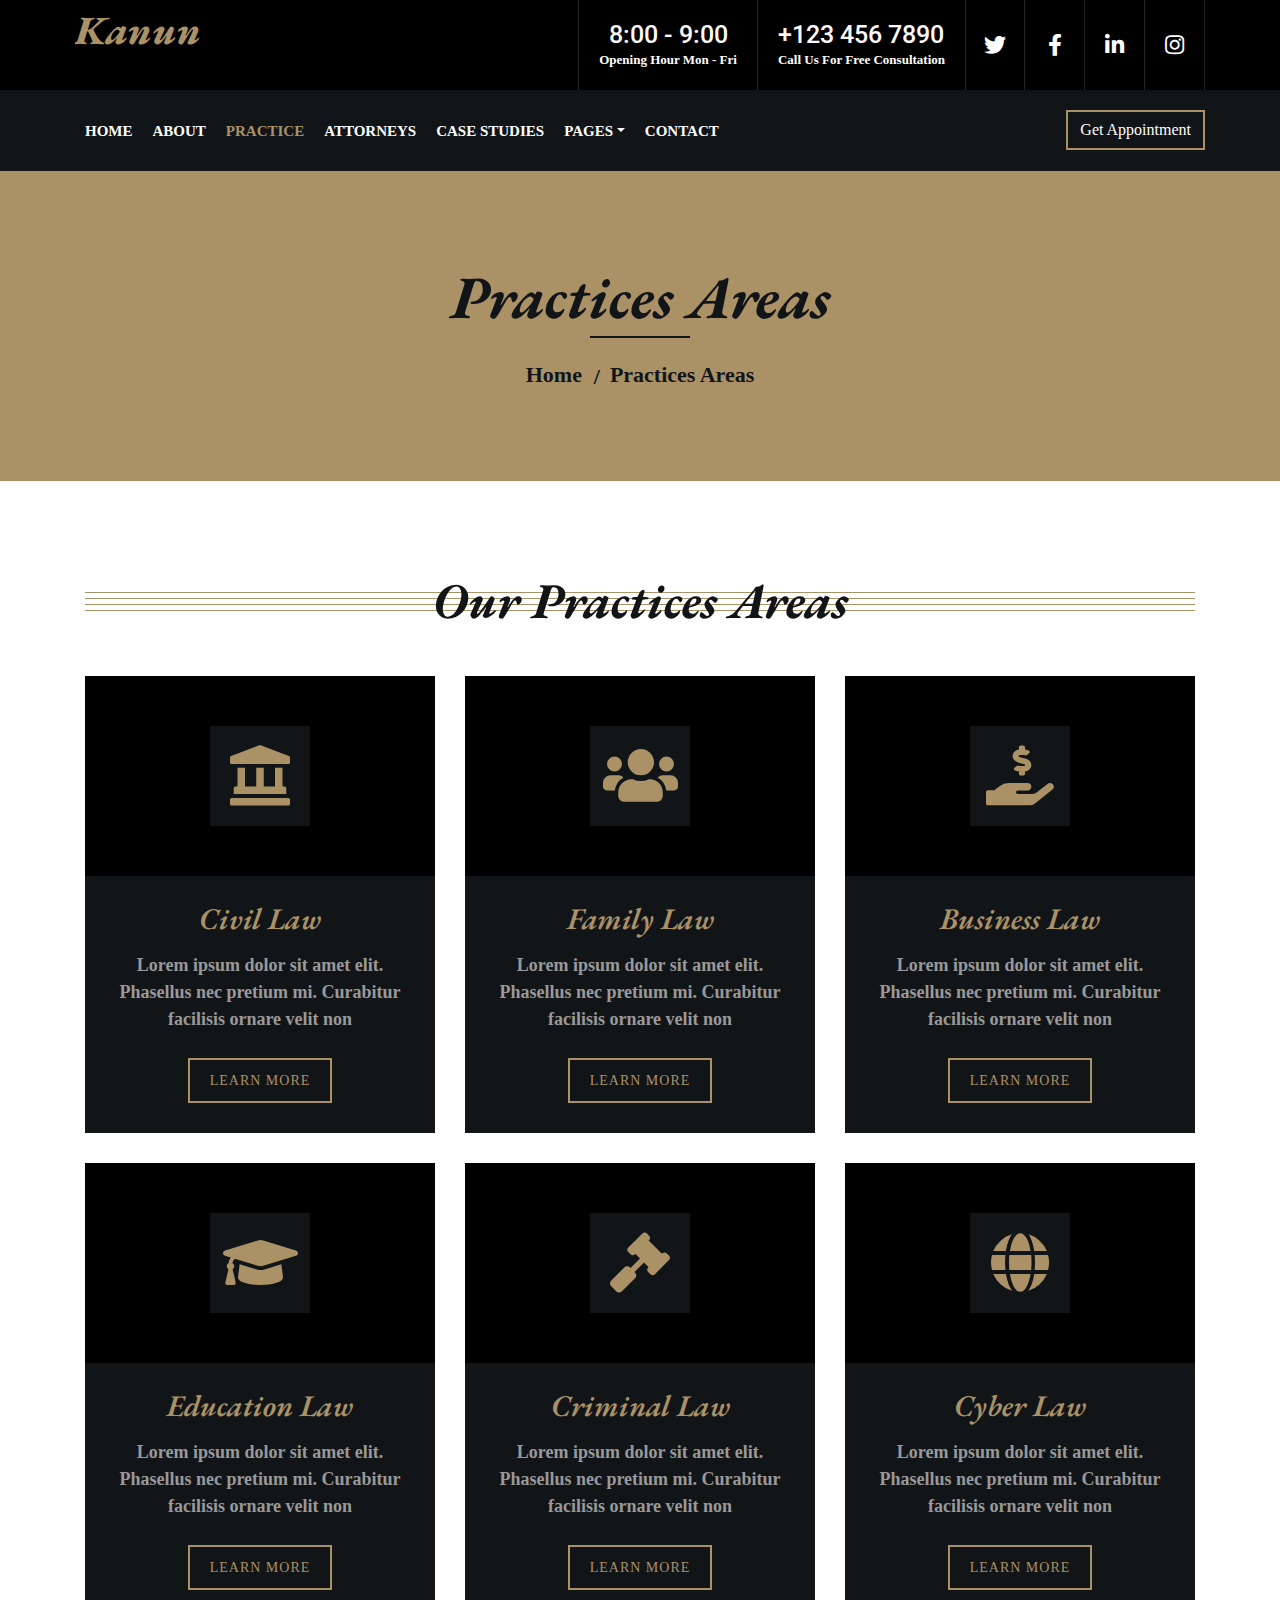
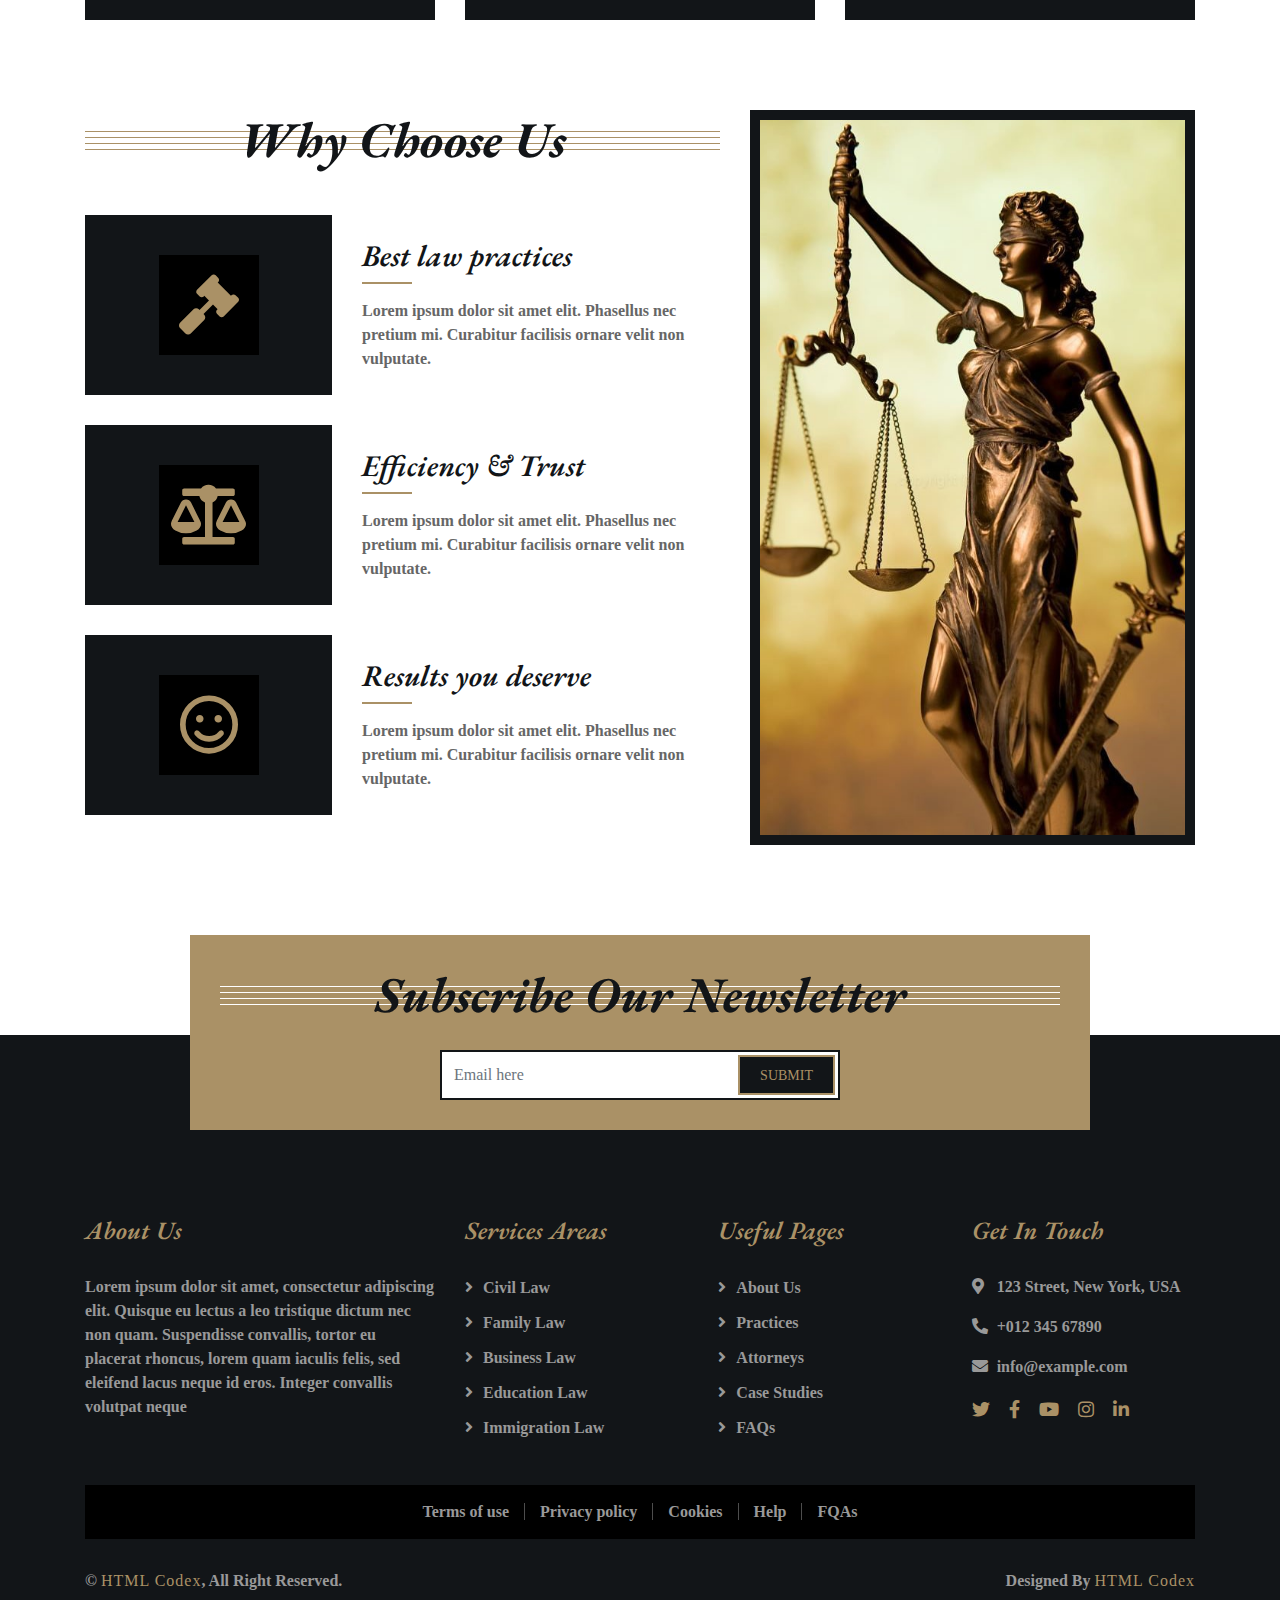
<file: law-firm-website-template/service.html>
<!DOCTYPE html>
<html lang="en">
    <head>
        <meta charset="utf-8">
        <title>Kanun - Law Firm Website Template</title>
        <meta content="width=device-width, initial-scale=1.0" name="viewport">
        <meta content="Law Firm Website Template" name="keywords">
        <meta content="Law Firm Website Template" name="description">

        <!-- Favicon -->
        <link href="img/favicon.ico" rel="icon">

        <!-- Google Font -->
        <link href="https://fonts.googleapis.com/css2?family=EB+Garamond:ital,wght@1,600;1,700;1,800&family=Roboto:wght@400;500&display=swap" rel="stylesheet"> 
        
        <!-- CSS Libraries -->
        <link href="https://stackpath.bootstrapcdn.com/bootstrap/4.4.1/css/bootstrap.min.css" rel="stylesheet">
        <link href="https://cdnjs.cloudflare.com/ajax/libs/font-awesome/5.10.0/css/all.min.css" rel="stylesheet">
        <link href="lib/animate/animate.min.css" rel="stylesheet">
        <link href="lib/owlcarousel/assets/owl.carousel.min.css" rel="stylesheet">

        <!-- Template Stylesheet -->
        <link href="css/style.css" rel="stylesheet">
    </head>

    <body>
        <div class="wrapper">
            <!-- Top Bar Start -->
            <div class="top-bar">
                <div class="container-fluid">
                    <div class="row">
                        <div class="col-lg-3">
                            <div class="logo">
                                <a href="index.html">
                                    <h1>Kanun</h1>
                                    <!-- <img src="img/logo.jpg" alt="Logo"> -->
                                </a>
                            </div>
                        </div>
                        <div class="col-lg-9">
                            <div class="top-bar-right">
                                <div class="text">
                                    <h2>8:00 - 9:00</h2>
                                    <p>Opening Hour Mon - Fri</p>
                                </div>
                                <div class="text">
                                    <h2>+123 456 7890</h2>
                                    <p>Call Us For Free Consultation</p>
                                </div>
                                <div class="social">
                                    <a href=""><i class="fab fa-twitter"></i></a>
                                    <a href=""><i class="fab fa-facebook-f"></i></a>
                                    <a href=""><i class="fab fa-linkedin-in"></i></a>
                                    <a href=""><i class="fab fa-instagram"></i></a>
                                </div>
                            </div>
                        </div>
                    </div>
                </div>
            </div>
            <!-- Top Bar End -->

            <!-- Nav Bar Start -->
            <div class="nav-bar">
                <div class="container-fluid">
                    <nav class="navbar navbar-expand-lg bg-dark navbar-dark">
                        <a href="#" class="navbar-brand">MENU</a>
                        <button type="button" class="navbar-toggler" data-toggle="collapse" data-target="#navbarCollapse">
                            <span class="navbar-toggler-icon"></span>
                        </button>

                        <div class="collapse navbar-collapse justify-content-between" id="navbarCollapse">
                            <div class="navbar-nav mr-auto">
                                <a href="index.html" class="nav-item nav-link">Home</a>
                                <a href="about.html" class="nav-item nav-link">About</a>
                                <a href="service.html" class="nav-item nav-link active">Practice</a>
                                <a href="team.html" class="nav-item nav-link">Attorneys</a>
                                <a href="portfolio.html" class="nav-item nav-link">Case Studies</a>
                                <div class="nav-item dropdown">
                                    <a href="#" class="nav-link dropdown-toggle" data-toggle="dropdown">Pages</a>
                                    <div class="dropdown-menu">
                                        <a href="single-page.html" class="dropdown-item">Blog Page</a>
                                        <a href="#" class="dropdown-item">Single Page</a>
                                    </div>
                                </div>
                                <a href="contact.html" class="nav-item nav-link">Contact</a>
                            </div>
                            <div class="ml-auto">
                                <a class="btn" href="">Get Appointment</a>
                            </div>
                        </div>
                    </nav>
                </div>
            </div>
            <!-- Nav Bar End -->
            
            
            <!-- Page Header Start -->
            <div class="page-header">
                <div class="container">
                    <div class="row">
                        <div class="col-12">
                            <h2>Practices Areas</h2>
                        </div>
                        <div class="col-12">
                            <a href="">Home</a>
                            <a href="">Practices Areas</a>
                        </div>
                    </div>
                </div>
            </div>
            <!-- Page Header End -->


            <!-- Service Start -->
            <div class="service">
                <div class="container">
                    <div class="section-header">
                        <h2>Our Practices Areas</h2>
                    </div>
                    <div class="row">
                        <div class="col-lg-4 col-md-6">
                            <div class="service-item">
                                <div class="service-icon">
                                    <i class="fa fa-landmark"></i>
                                </div>
                                <h3>Civil Law</h3>
                                <p>
                                    Lorem ipsum dolor sit amet elit. Phasellus nec pretium mi. Curabitur facilisis ornare velit non
                                </p>
                                <a class="btn" href="">Learn More</a>
                            </div>
                        </div>
                        <div class="col-lg-4 col-md-6">
                            <div class="service-item">
                                <div class="service-icon">
                                    <i class="fa fa-users"></i>
                                </div>
                                <h3>Family Law</h3>
                                <p>
                                    Lorem ipsum dolor sit amet elit. Phasellus nec pretium mi. Curabitur facilisis ornare velit non
                                </p>
                                <a class="btn" href="">Learn More</a>
                            </div>
                        </div>
                        <div class="col-lg-4 col-md-6">
                            <div class="service-item">
                                <div class="service-icon">
                                    <i class="fa fa-hand-holding-usd"></i>
                                </div>
                                <h3>Business Law</h3>
                                <p>
                                    Lorem ipsum dolor sit amet elit. Phasellus nec pretium mi. Curabitur facilisis ornare velit non
                                </p>
                                <a class="btn" href="">Learn More</a>
                            </div>
                        </div>
                        <div class="col-lg-4 col-md-6">
                            <div class="service-item">
                                <div class="service-icon">
                                    <i class="fa fa-graduation-cap"></i>
                                </div>
                                <h3>Education Law</h3>
                                <p>
                                    Lorem ipsum dolor sit amet elit. Phasellus nec pretium mi. Curabitur facilisis ornare velit non
                                </p>
                                <a class="btn" href="">Learn More</a>
                            </div>
                        </div>
                        <div class="col-lg-4 col-md-6">
                            <div class="service-item">
                                <div class="service-icon">
                                    <i class="fa fa-gavel"></i>
                                </div>
                                <h3>Criminal Law</h3>
                                <p>
                                    Lorem ipsum dolor sit amet elit. Phasellus nec pretium mi. Curabitur facilisis ornare velit non
                                </p>
                                <a class="btn" href="">Learn More</a>
                            </div>
                        </div>
                        <div class="col-lg-4 col-md-6">
                            <div class="service-item">
                                <div class="service-icon">
                                    <i class="fa fa-globe"></i>
                                </div>
                                <h3>Cyber Law</h3>
                                <p>
                                    Lorem ipsum dolor sit amet elit. Phasellus nec pretium mi. Curabitur facilisis ornare velit non
                                </p>
                                <a class="btn" href="">Learn More</a>
                            </div>
                        </div>
                    </div>
                </div>
            </div>
            <!-- Service End -->
            
            
            <!-- Feature Start -->
            <div class="feature">
                <div class="container">
                    <div class="row">
                        <div class="col-md-7">
                            <div class="section-header">
                                <h2>Why Choose Us</h2>
                            </div>
                            <div class="row align-items-center feature-item">
                                <div class="col-5">
                                    <div class="feature-icon">
                                        <i class="fa fa-gavel"></i>
                                    </div>
                                </div>
                                <div class="col-7">
                                    <h3>Best law practices</h3>
                                    <p>
                                        Lorem ipsum dolor sit amet elit. Phasellus nec pretium mi. Curabitur facilisis ornare velit non vulputate.
                                    </p>
                                </div>
                            </div>
                            <div class="row align-items-center feature-item">
                                <div class="col-5">
                                    <div class="feature-icon">
                                        <i class="fa fa-balance-scale"></i>
                                    </div>
                                </div>
                                <div class="col-7">
                                    <h3>Efficiency & Trust</h3>
                                    <p>
                                        Lorem ipsum dolor sit amet elit. Phasellus nec pretium mi. Curabitur facilisis ornare velit non vulputate.
                                    </p>
                                </div>
                            </div>
                            <div class="row align-items-center feature-item">
                                <div class="col-5">
                                    <div class="feature-icon">
                                        <i class="far fa-smile"></i>
                                    </div>
                                </div>
                                <div class="col-7">
                                    <h3>Results you deserve</h3>
                                    <p>
                                        Lorem ipsum dolor sit amet elit. Phasellus nec pretium mi. Curabitur facilisis ornare velit non vulputate.
                                    </p>
                                </div>
                            </div>
                        </div>
                        <div class="col-md-5">
                            <div class="feature-img">
                                <img src="img/feature.jpg" alt="Feature">
                            </div>
                        </div>
                    </div>
                </div>
            </div>
            <!-- Feature End -->


            <!-- Newsletter Start -->
            <div class="newsletter">
                <div class="container">
                    <div class="section-header">
                        <h2>Subscribe Our Newsletter</h2>
                    </div>
                    <div class="form">
                        <input class="form-control" placeholder="Email here">
                        <button class="btn">Submit</button>
                    </div>
                </div>
            </div>
            <!-- Newsletter End -->


            <!-- Footer Start -->
            <div class="footer">
                <div class="container">
                    <div class="row">
                        <div class="col-md-6 col-lg-4">
                            <div class="footer-about">
                                <h2>About Us</h2>
                                <p>
                                    Lorem ipsum dolor sit amet, consectetur adipiscing elit. Quisque eu lectus a leo tristique dictum nec non quam. Suspendisse convallis, tortor eu placerat rhoncus, lorem quam iaculis felis, sed eleifend lacus neque id eros. Integer convallis volutpat neque
                                </p>
                            </div>
                        </div>
                        <div class="col-md-6 col-lg-8">
                            <div class="row">
                        <div class="col-md-6 col-lg-4">
                            <div class="footer-link">
                                <h2>Services Areas</h2>
                                <a href="">Civil Law</a>
                                <a href="">Family Law</a>
                                <a href="">Business Law</a>
                                <a href="">Education Law</a>
                                <a href="">Immigration Law</a>
                            </div>
                        </div>
                        <div class="col-md-6 col-lg-4">
                            <div class="footer-link">
                                <h2>Useful Pages</h2>
                                <a href="">About Us</a>
                                <a href="">Practices</a>
                                <a href="">Attorneys</a>
                                <a href="">Case Studies</a>
                                <a href="">FAQs</a>
                            </div>
                        </div>
                        <div class="col-md-6 col-lg-4">
                            <div class="footer-contact">
                                <h2>Get In Touch</h2>
                                <p><i class="fa fa-map-marker-alt"></i>123 Street, New York, USA</p>
                                <p><i class="fa fa-phone-alt"></i>+012 345 67890</p>
                                <p><i class="fa fa-envelope"></i>info@example.com</p>
                                <div class="footer-social">
                                    <a href=""><i class="fab fa-twitter"></i></a>
                                    <a href=""><i class="fab fa-facebook-f"></i></a>
                                    <a href=""><i class="fab fa-youtube"></i></a>
                                    <a href=""><i class="fab fa-instagram"></i></a>
                                    <a href=""><i class="fab fa-linkedin-in"></i></a>
                                </div>
                            </div>
                        </div>
                        </div>
                    </div>
                    </div>
                </div>
                <div class="container footer-menu">
                    <div class="f-menu">
                        <a href="">Terms of use</a>
                        <a href="">Privacy policy</a>
                        <a href="">Cookies</a>
                        <a href="">Help</a>
                        <a href="">FQAs</a>
                    </div>
                </div>
                <div class="container copyright">
                    <div class="row">
                        <div class="col-md-6">
                            <p>&copy; <a href="https://htmlcodex.com/law-firm-website-template">HTML Codex</a>, All Right Reserved.</p>
                        </div>
                        <div class="col-md-6">
                            <p>Designed By <a href="https://htmlcodex.com">HTML Codex</a></p>
                        </div>
                    </div>
                </div>
            </div>
            <!-- Footer End -->
            
            <a href="#" class="back-to-top"><i class="fa fa-chevron-up"></i></a>
        </div>

        <!-- JavaScript Libraries -->
        <script src="https://code.jquery.com/jquery-3.4.1.min.js"></script>
        <script src="https://stackpath.bootstrapcdn.com/bootstrap/4.4.1/js/bootstrap.bundle.min.js"></script>
        <script src="lib/easing/easing.min.js"></script>
        <script src="lib/owlcarousel/owl.carousel.min.js"></script>
        <script src="lib/isotope/isotope.pkgd.min.js"></script>

        <!-- Template Javascript -->
        <script src="js/main.js"></script>
    </body>
</html>
</file>
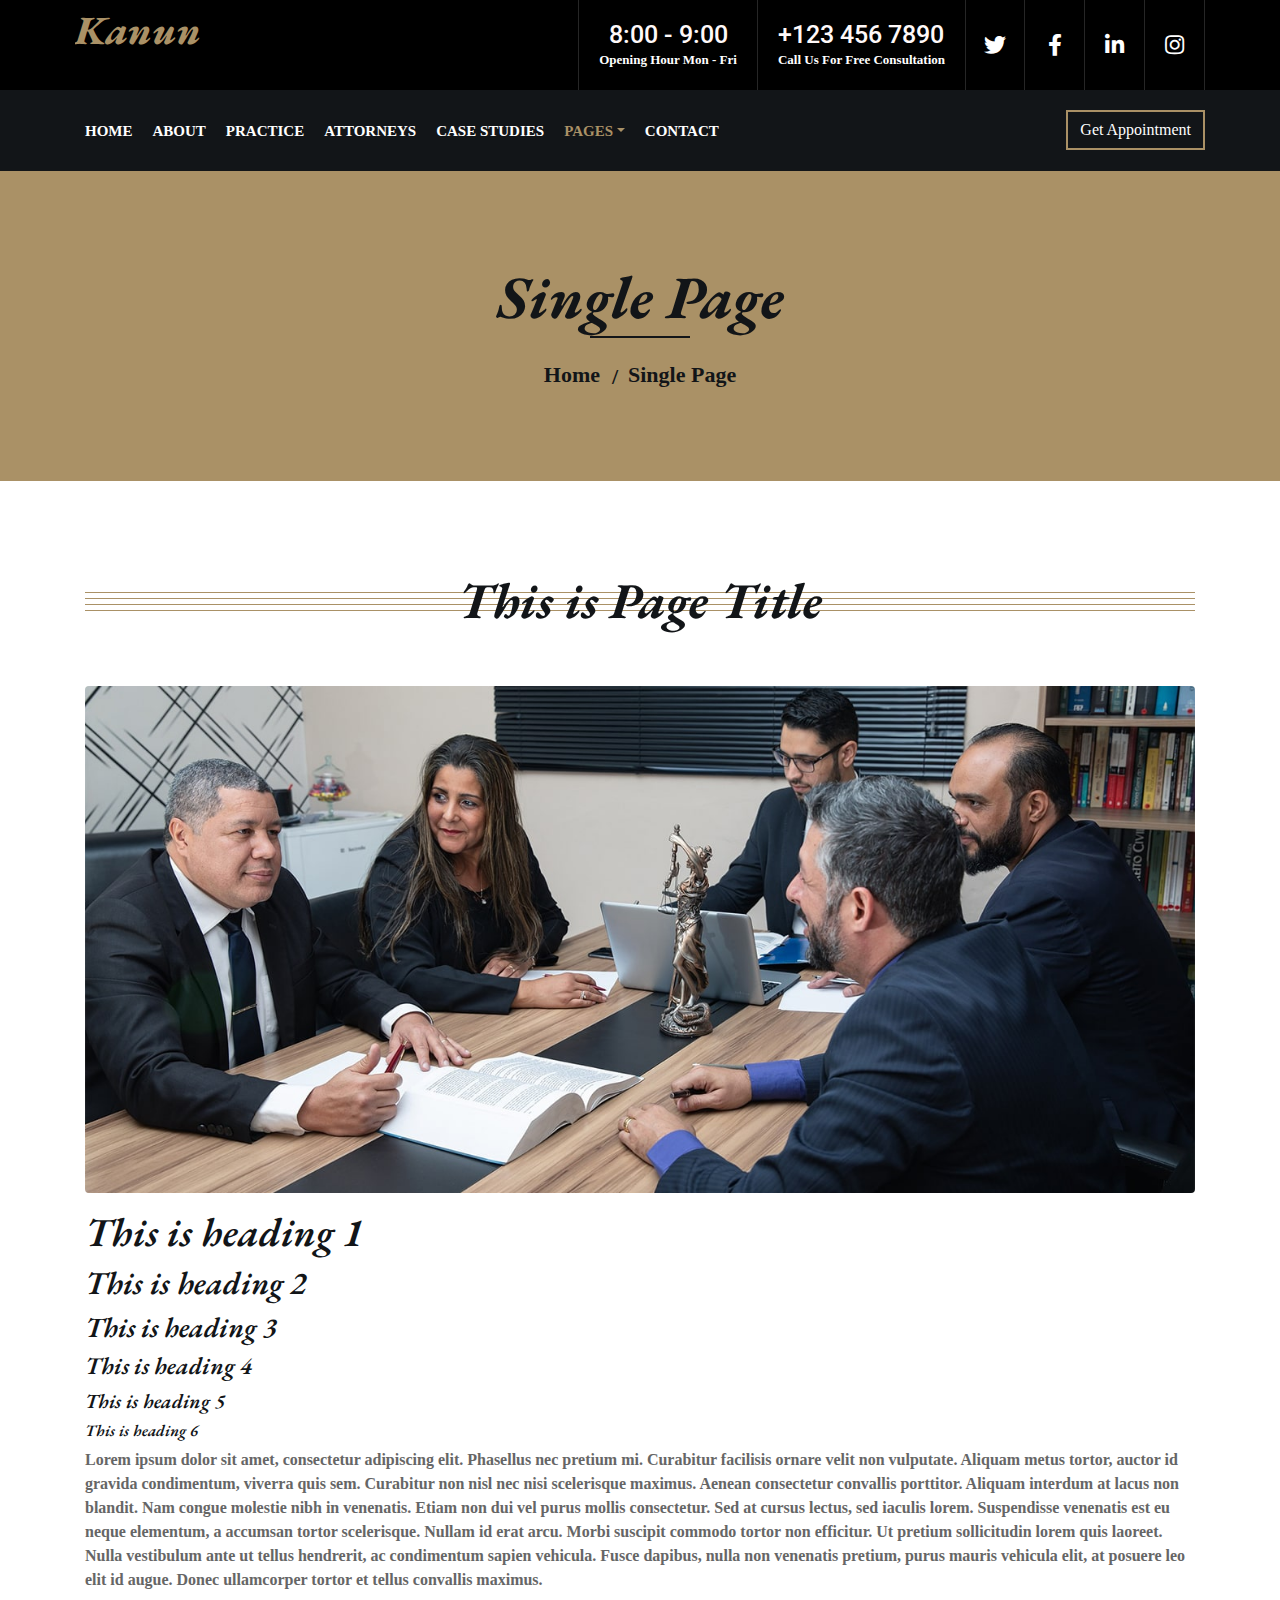
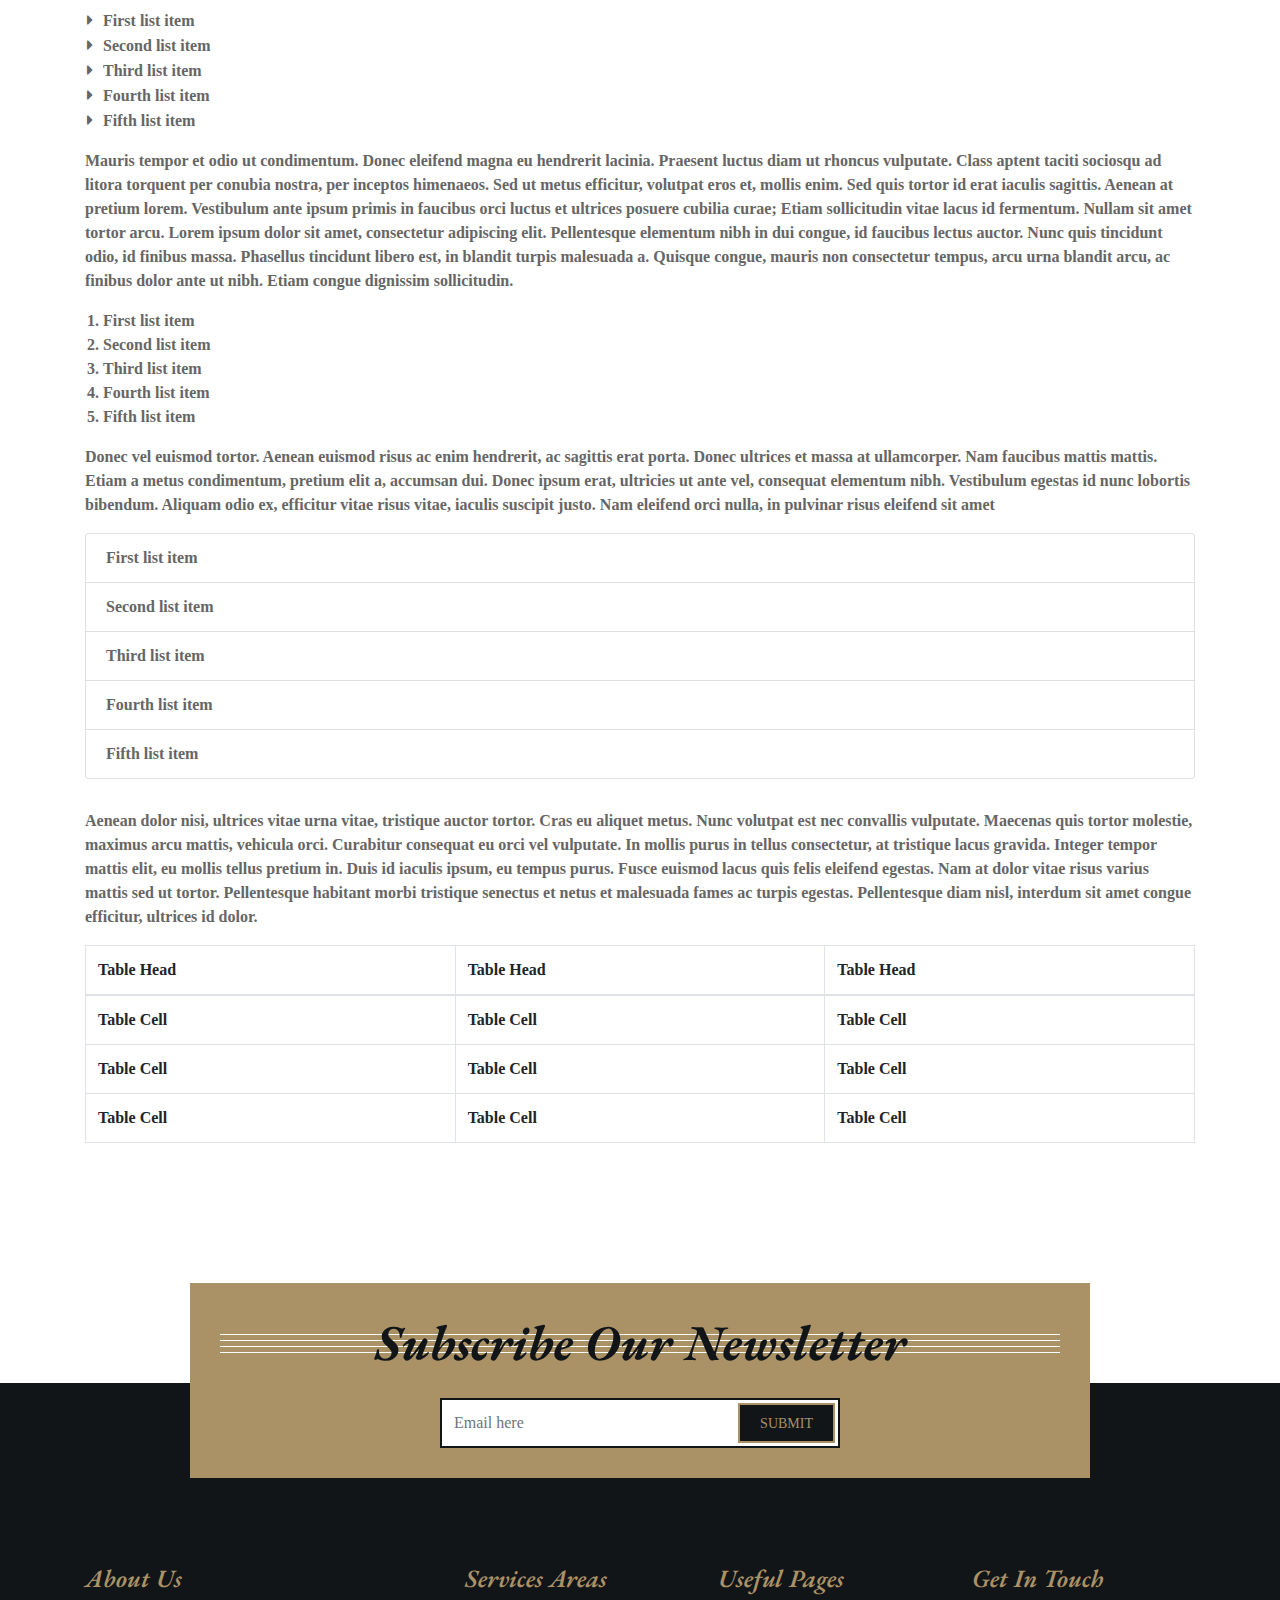
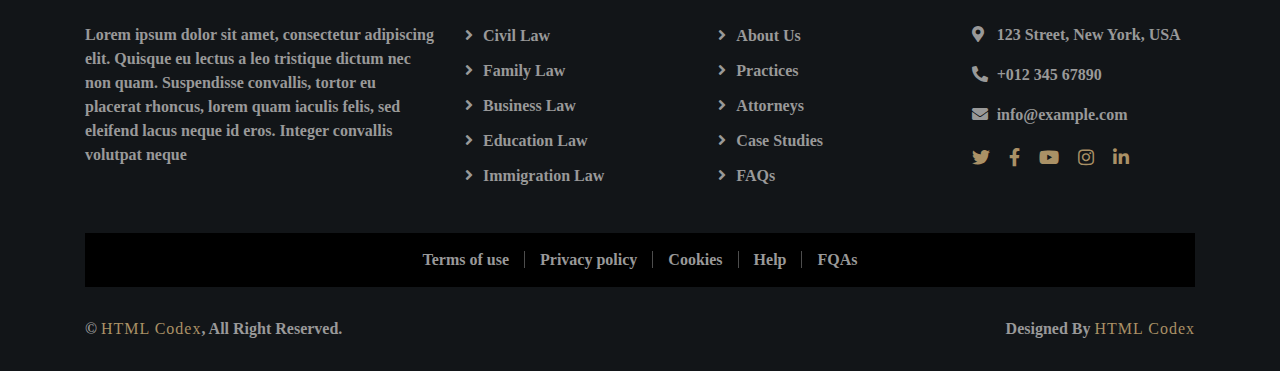
<file: law-firm-website-template/single.html>
<!DOCTYPE html>
<html lang="en">
    <head>
        <meta charset="utf-8">
        <title>Kanun - Law Firm Website Template</title>
        <meta content="width=device-width, initial-scale=1.0" name="viewport">
        <meta content="Law Firm Website Template" name="keywords">
        <meta content="Law Firm Website Template" name="description">

        <!-- Favicon -->
        <link href="img/favicon.ico" rel="icon">

        <!-- Google Font -->
        <link href="https://fonts.googleapis.com/css2?family=EB+Garamond:ital,wght@1,600;1,700;1,800&family=Roboto:wght@400;500&display=swap" rel="stylesheet"> 
        
        <!-- CSS Libraries -->
        <link href="https://stackpath.bootstrapcdn.com/bootstrap/4.4.1/css/bootstrap.min.css" rel="stylesheet">
        <link href="https://cdnjs.cloudflare.com/ajax/libs/font-awesome/5.10.0/css/all.min.css" rel="stylesheet">
        <link href="lib/animate/animate.min.css" rel="stylesheet">
        <link href="lib/owlcarousel/assets/owl.carousel.min.css" rel="stylesheet">

        <!-- Template Stylesheet -->
        <link href="css/style.css" rel="stylesheet">
    </head>

    <body>
        <div class="wrapper">
            <!-- Top Bar Start -->
            <div class="top-bar">
                <div class="container-fluid">
                    <div class="row">
                        <div class="col-lg-3">
                            <div class="logo">
                                <a href="index.html">
                                    <h1>Kanun</h1>
                                    <!-- <img src="img/logo.jpg" alt="Logo"> -->
                                </a>
                            </div>
                        </div>
                        <div class="col-lg-9">
                            <div class="top-bar-right">
                                <div class="text">
                                    <h2>8:00 - 9:00</h2>
                                    <p>Opening Hour Mon - Fri</p>
                                </div>
                                <div class="text">
                                    <h2>+123 456 7890</h2>
                                    <p>Call Us For Free Consultation</p>
                                </div>
                                <div class="social">
                                    <a href=""><i class="fab fa-twitter"></i></a>
                                    <a href=""><i class="fab fa-facebook-f"></i></a>
                                    <a href=""><i class="fab fa-linkedin-in"></i></a>
                                    <a href=""><i class="fab fa-instagram"></i></a>
                                </div>
                            </div>
                        </div>
                    </div>
                </div>
            </div>
            <!-- Top Bar End -->

            <!-- Nav Bar Start -->
            <div class="nav-bar">
                <div class="container-fluid">
                    <nav class="navbar navbar-expand-lg bg-dark navbar-dark">
                        <a href="#" class="navbar-brand">MENU</a>
                        <button type="button" class="navbar-toggler" data-toggle="collapse" data-target="#navbarCollapse">
                            <span class="navbar-toggler-icon"></span>
                        </button>

                        <div class="collapse navbar-collapse justify-content-between" id="navbarCollapse">
                            <div class="navbar-nav mr-auto">
                                <a href="index.html" class="nav-item nav-link">Home</a>
                                <a href="about.html" class="nav-item nav-link">About</a>
                                <a href="service.html" class="nav-item nav-link">Practice</a>
                                <a href="team.html" class="nav-item nav-link">Attorneys</a>
                                <a href="portfolio.html" class="nav-item nav-link">Case Studies</a>
                                <div class="nav-item dropdown">
                                    <a href="#" class="nav-link dropdown-toggle active" data-toggle="dropdown">Pages</a>
                                    <div class="dropdown-menu">
                                        <a href="blog.html" class="dropdown-item">Blog Page</a>
                                        <a href="single.html" class="dropdown-item">Single Page</a>
                                    </div>
                                </div>
                                <a href="contact.html" class="nav-item nav-link">Contact</a>
                            </div>
                            <div class="ml-auto">
                                <a class="btn" href="">Get Appointment</a>
                            </div>
                        </div>
                    </nav>
                </div>
            </div>
            <!-- Nav Bar End -->
            
            
            <!-- Page Header Start -->
            <div class="page-header">
                <div class="container">
                    <div class="row">
                        <div class="col-12">
                            <h2>Single Page</h2>
                        </div>
                        <div class="col-12">
                            <a href="">Home</a>
                            <a href="">Single Page</a>
                        </div>
                    </div>
                </div>
            </div>
            <!-- Page Header End -->


            <!-- Single Page Start -->
            <div class="single">
                <div class="container">
                    <div class="section-header">
                        <h2>This is Page Title</h2>
                    </div>
                    <div class="row">
                        <div class="col-12">
                            <img class="img-fluid rounded" src="img/single.jpg" alt="Image">
                            <h1>This is heading 1</h1>
                            <h2>This is heading 2</h2>
                            <h3>This is heading 3</h3>
                            <h4>This is heading 4</h4>
                            <h5>This is heading 5</h5>
                            <h6>This is heading 6</h6>
                            <p>
                                Lorem ipsum dolor sit amet, consectetur adipiscing elit. Phasellus nec pretium mi. Curabitur facilisis ornare velit non vulputate. Aliquam metus tortor, auctor id gravida condimentum, viverra quis sem. Curabitur non nisl nec nisi scelerisque maximus. Aenean consectetur convallis porttitor. Aliquam interdum at lacus non blandit. Nam congue molestie nibh in venenatis. Etiam non dui vel purus mollis consectetur. Sed at cursus lectus, sed iaculis lorem. Suspendisse venenatis est eu neque elementum, a accumsan tortor scelerisque. Nullam id erat arcu. Morbi suscipit commodo tortor non efficitur. Ut pretium sollicitudin lorem quis laoreet. Nulla vestibulum ante ut tellus hendrerit, ac condimentum sapien vehicula. Fusce dapibus, nulla non venenatis pretium, purus mauris vehicula elit, at posuere leo elit id augue. Donec ullamcorper tortor et tellus convallis maximus.
                            </p>
                            <ul class="ul-group">
                                <li>First list item</li>
                                <li>Second list item</li>
                                <li>Third list item</li>
                                <li>Fourth list item</li>
                                <li>Fifth list item</li>
                            </ul>
                            <p>
                                Mauris tempor et odio ut condimentum. Donec eleifend magna eu hendrerit lacinia. Praesent luctus diam ut rhoncus vulputate. Class aptent taciti sociosqu ad litora torquent per conubia nostra, per inceptos himenaeos. Sed ut metus efficitur, volutpat eros et, mollis enim. Sed quis tortor id erat iaculis sagittis. Aenean at pretium lorem. Vestibulum ante ipsum primis in faucibus orci luctus et ultrices posuere cubilia curae; Etiam sollicitudin vitae lacus id fermentum. Nullam sit amet tortor arcu. Lorem ipsum dolor sit amet, consectetur adipiscing elit. Pellentesque elementum nibh in dui congue, id faucibus lectus auctor. Nunc quis tincidunt odio, id finibus massa. Phasellus tincidunt libero est, in blandit turpis malesuada a. Quisque congue, mauris non consectetur tempus, arcu urna blandit arcu, ac finibus dolor ante ut nibh. Etiam congue dignissim sollicitudin. 
                            </p>
                            <ol class="ol-group">
                                <li>First list item</li>
                                <li>Second list item</li>
                                <li>Third list item</li>
                                <li>Fourth list item</li>
                                <li>Fifth list item</li>
                            </ol>
                            <p>
                                Donec vel euismod tortor. Aenean euismod risus ac enim hendrerit, ac sagittis erat porta. Donec ultrices et massa at ullamcorper. Nam faucibus mattis mattis. Etiam a metus condimentum, pretium elit a, accumsan dui. Donec ipsum erat, ultricies ut ante vel, consequat elementum nibh. Vestibulum egestas id nunc lobortis bibendum. Aliquam odio ex, efficitur vitae risus vitae, iaculis suscipit justo. Nam eleifend orci nulla, in pulvinar risus eleifend sit amet
                            </p>
                            <ul class="list-group">
                                <li class="list-group-item">First list item</li>
                                <li class="list-group-item">Second list item</li>
                                <li class="list-group-item">Third list item</li>
                                <li class="list-group-item">Fourth list item</li>
                                <li class="list-group-item">Fifth list item</li>
                            </ul>
                            <p>
                                Aenean dolor nisi, ultrices vitae urna vitae, tristique auctor tortor. Cras eu aliquet metus. Nunc volutpat est nec convallis vulputate. Maecenas quis tortor molestie, maximus arcu mattis, vehicula orci. Curabitur consequat eu orci vel vulputate. In mollis purus in tellus consectetur, at tristique lacus gravida. Integer tempor mattis elit, eu mollis tellus pretium in. Duis id iaculis ipsum, eu tempus purus. Fusce euismod lacus quis felis eleifend egestas. Nam at dolor vitae risus varius mattis sed ut tortor. Pellentesque habitant morbi tristique senectus et netus et malesuada fames ac turpis egestas. Pellentesque diam nisl, interdum sit amet congue efficitur, ultrices id dolor. 
                            </p>
                            <table class="table table-bordered">
                                <thead>
                                    <tr>
                                        <th>Table Head</th>
                                        <th>Table Head</th>
                                        <th>Table Head</th>
                                    </tr>
                                </thead>
                                <tbody>
                                    <tr>
                                        <td>Table Cell</td>
                                        <td>Table Cell</td>
                                        <td>Table Cell</td>
                                    </tr>
                                    <tr>
                                        <td>Table Cell</td>
                                        <td>Table Cell</td>
                                        <td>Table Cell</td>
                                    </tr>
                                    <tr>
                                        <td>Table Cell</td>
                                        <td>Table Cell</td>
                                        <td>Table Cell</td>
                                    </tr>
                                </tbody>
                            </table>
                        </div>
                    </div>
                </div>
            </div>
            <!-- Single Page End -->


            <!-- Newsletter Start -->
            <div class="newsletter">
                <div class="container">
                    <div class="section-header">
                        <h2>Subscribe Our Newsletter</h2>
                    </div>
                    <div class="form">
                        <input class="form-control" placeholder="Email here">
                        <button class="btn">Submit</button>
                    </div>
                </div>
            </div>
            <!-- Newsletter End -->


            <!-- Footer Start -->
            <div class="footer">
                <div class="container">
                    <div class="row">
                        <div class="col-md-6 col-lg-4">
                            <div class="footer-about">
                                <h2>About Us</h2>
                                <p>
                                    Lorem ipsum dolor sit amet, consectetur adipiscing elit. Quisque eu lectus a leo tristique dictum nec non quam. Suspendisse convallis, tortor eu placerat rhoncus, lorem quam iaculis felis, sed eleifend lacus neque id eros. Integer convallis volutpat neque
                                </p>
                            </div>
                        </div>
                        <div class="col-md-6 col-lg-8">
                            <div class="row">
                        <div class="col-md-6 col-lg-4">
                            <div class="footer-link">
                                <h2>Services Areas</h2>
                                <a href="">Civil Law</a>
                                <a href="">Family Law</a>
                                <a href="">Business Law</a>
                                <a href="">Education Law</a>
                                <a href="">Immigration Law</a>
                            </div>
                        </div>
                        <div class="col-md-6 col-lg-4">
                            <div class="footer-link">
                                <h2>Useful Pages</h2>
                                <a href="">About Us</a>
                                <a href="">Practices</a>
                                <a href="">Attorneys</a>
                                <a href="">Case Studies</a>
                                <a href="">FAQs</a>
                            </div>
                        </div>
                        <div class="col-md-6 col-lg-4">
                            <div class="footer-contact">
                                <h2>Get In Touch</h2>
                                <p><i class="fa fa-map-marker-alt"></i>123 Street, New York, USA</p>
                                <p><i class="fa fa-phone-alt"></i>+012 345 67890</p>
                                <p><i class="fa fa-envelope"></i>info@example.com</p>
                                <div class="footer-social">
                                    <a href=""><i class="fab fa-twitter"></i></a>
                                    <a href=""><i class="fab fa-facebook-f"></i></a>
                                    <a href=""><i class="fab fa-youtube"></i></a>
                                    <a href=""><i class="fab fa-instagram"></i></a>
                                    <a href=""><i class="fab fa-linkedin-in"></i></a>
                                </div>
                            </div>
                        </div>
                        </div>
                    </div>
                    </div>
                </div>
                <div class="container footer-menu">
                    <div class="f-menu">
                        <a href="">Terms of use</a>
                        <a href="">Privacy policy</a>
                        <a href="">Cookies</a>
                        <a href="">Help</a>
                        <a href="">FQAs</a>
                    </div>
                </div>
                <div class="container copyright">
                    <div class="row">
                        <div class="col-md-6">
                            <p>&copy; <a href="https://htmlcodex.com/law-firm-website-template">HTML Codex</a>, All Right Reserved.</p>
                        </div>
                        <div class="col-md-6">
                            <p>Designed By <a href="https://htmlcodex.com">HTML Codex</a></p>
                        </div>
                    </div>
                </div>
            </div>
            <!-- Footer End -->
            
            <a href="#" class="back-to-top"><i class="fa fa-chevron-up"></i></a>
        </div>

        <!-- JavaScript Libraries -->
        <script src="https://code.jquery.com/jquery-3.4.1.min.js"></script>
        <script src="https://stackpath.bootstrapcdn.com/bootstrap/4.4.1/js/bootstrap.bundle.min.js"></script>
        <script src="lib/easing/easing.min.js"></script>
        <script src="lib/owlcarousel/owl.carousel.min.js"></script>
        <script src="lib/isotope/isotope.pkgd.min.js"></script>

        <!-- Template Javascript -->
        <script src="js/main.js"></script>
    </body>
</html>
</file>
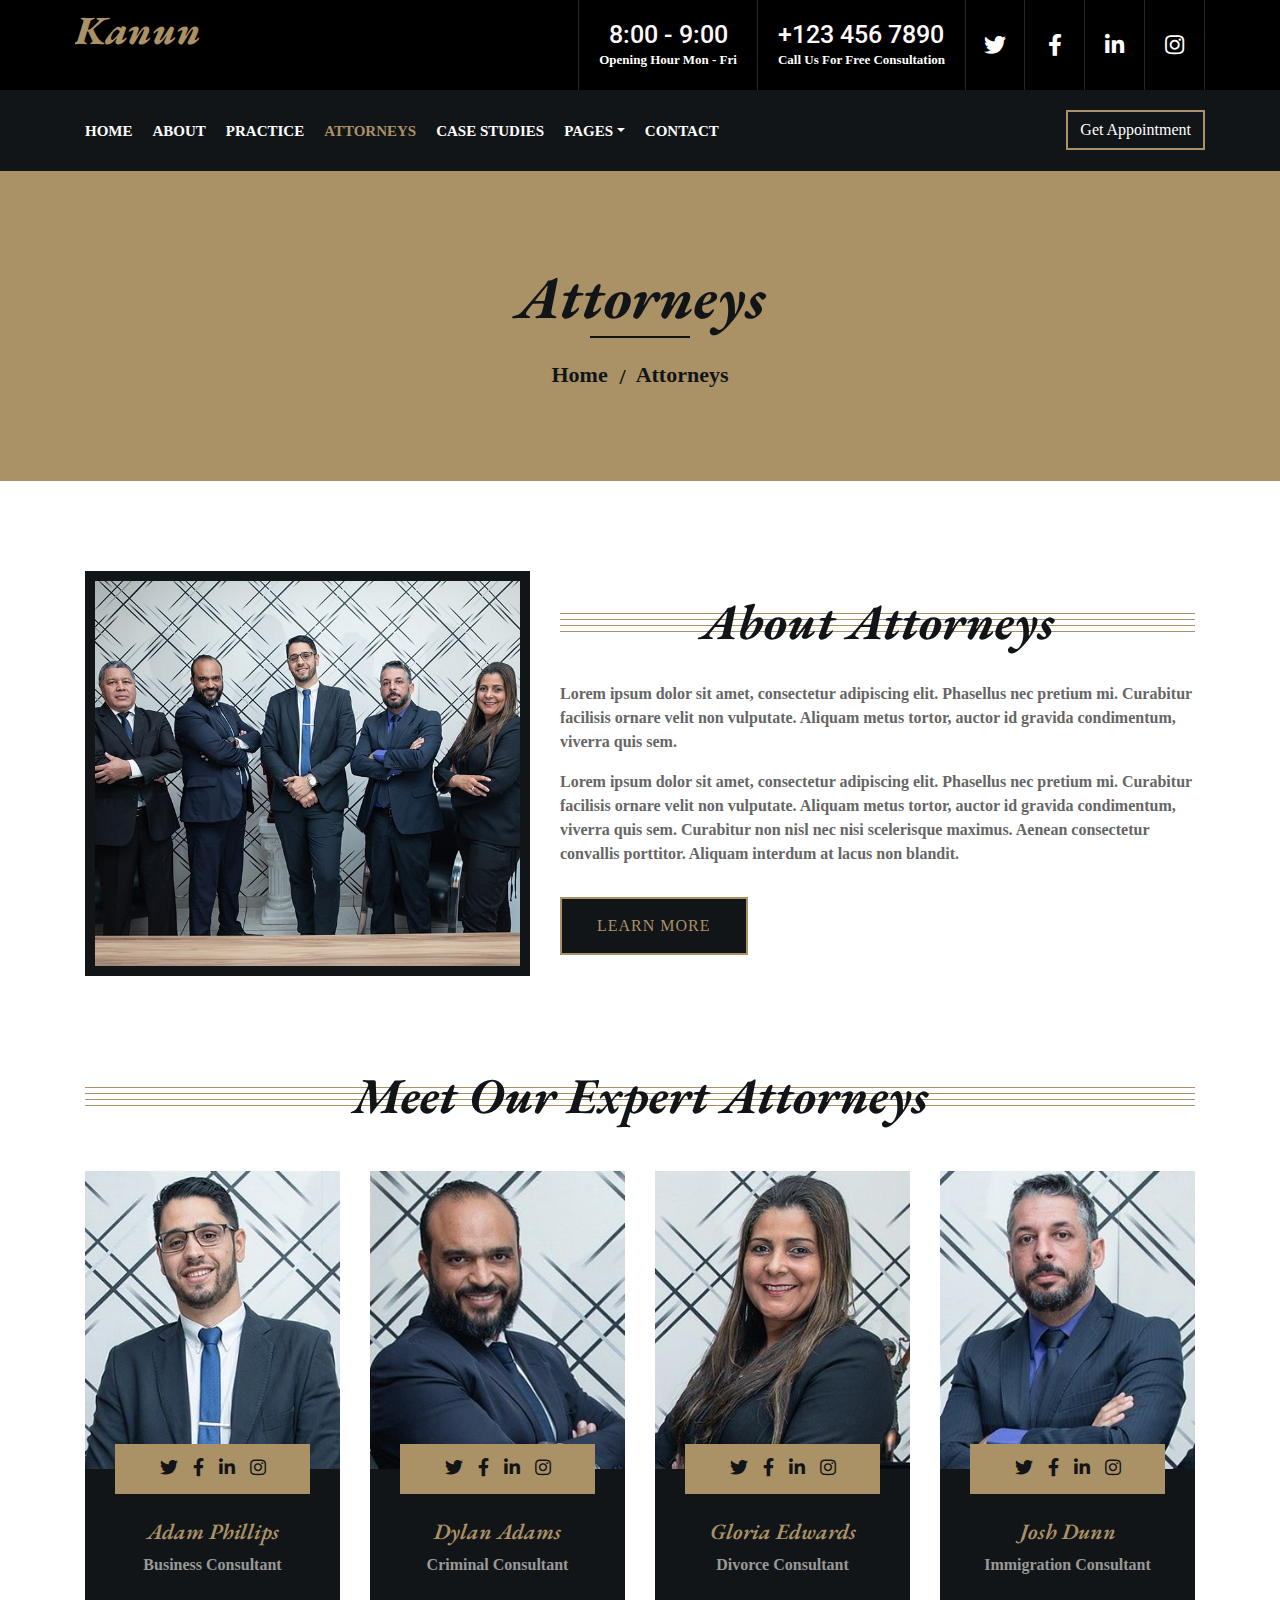
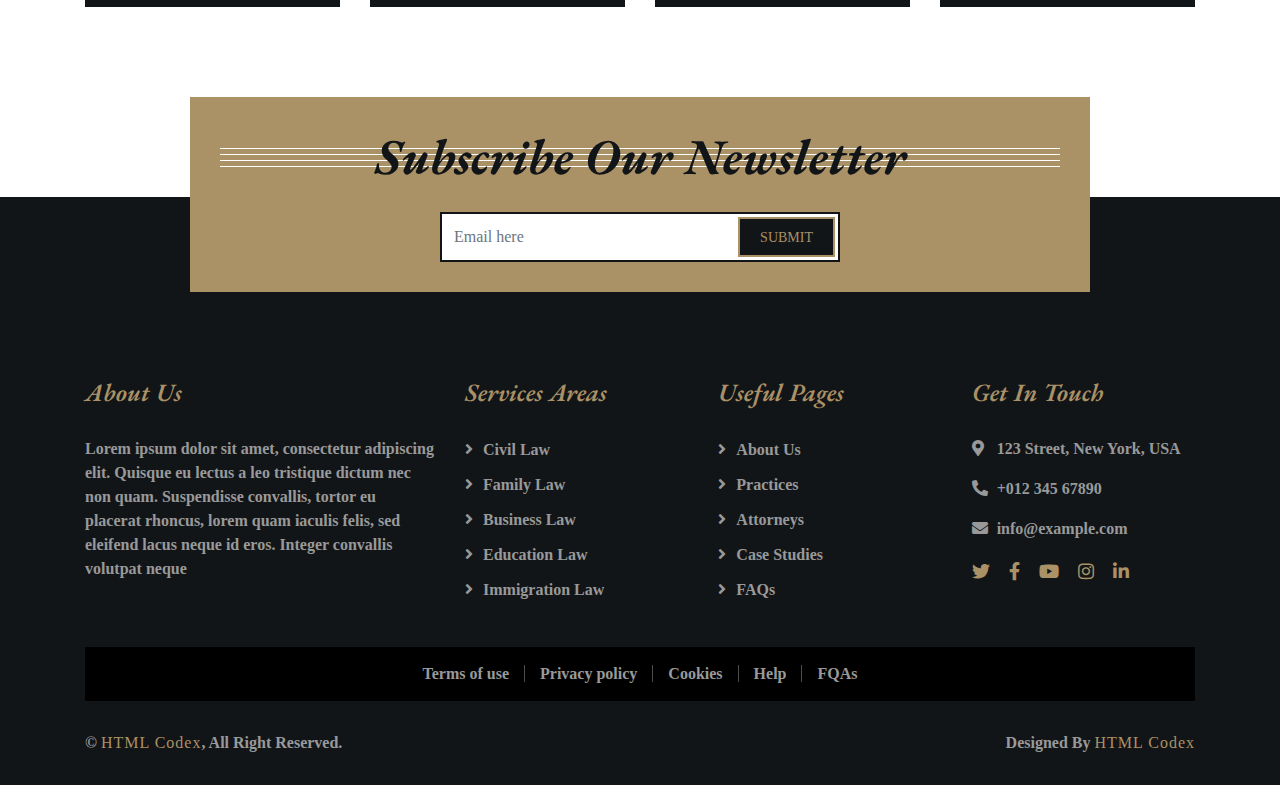
<file: law-firm-website-template/team.html>
<!DOCTYPE html>
<html lang="en">
    <head>
        <meta charset="utf-8">
        <title>Kanun - Law Firm Website Template</title>
        <meta content="width=device-width, initial-scale=1.0" name="viewport">
        <meta content="Law Firm Website Template" name="keywords">
        <meta content="Law Firm Website Template" name="description">

        <!-- Favicon -->
        <link href="img/favicon.ico" rel="icon">

        <!-- Google Font -->
        <link href="https://fonts.googleapis.com/css2?family=EB+Garamond:ital,wght@1,600;1,700;1,800&family=Roboto:wght@400;500&display=swap" rel="stylesheet"> 
        
        <!-- CSS Libraries -->
        <link href="https://stackpath.bootstrapcdn.com/bootstrap/4.4.1/css/bootstrap.min.css" rel="stylesheet">
        <link href="https://cdnjs.cloudflare.com/ajax/libs/font-awesome/5.10.0/css/all.min.css" rel="stylesheet">
        <link href="lib/animate/animate.min.css" rel="stylesheet">
        <link href="lib/owlcarousel/assets/owl.carousel.min.css" rel="stylesheet">

        <!-- Template Stylesheet -->
        <link href="css/style.css" rel="stylesheet">
    </head>

    <body>
        <div class="wrapper">
            <!-- Top Bar Start -->
            <div class="top-bar">
                <div class="container-fluid">
                    <div class="row">
                        <div class="col-lg-3">
                            <div class="logo">
                                <a href="index.html">
                                    <h1>Kanun</h1>
                                    <!-- <img src="img/logo.jpg" alt="Logo"> -->
                                </a>
                            </div>
                        </div>
                        <div class="col-lg-9">
                            <div class="top-bar-right">
                                <div class="text">
                                    <h2>8:00 - 9:00</h2>
                                    <p>Opening Hour Mon - Fri</p>
                                </div>
                                <div class="text">
                                    <h2>+123 456 7890</h2>
                                    <p>Call Us For Free Consultation</p>
                                </div>
                                <div class="social">
                                    <a href=""><i class="fab fa-twitter"></i></a>
                                    <a href=""><i class="fab fa-facebook-f"></i></a>
                                    <a href=""><i class="fab fa-linkedin-in"></i></a>
                                    <a href=""><i class="fab fa-instagram"></i></a>
                                </div>
                            </div>
                        </div>
                    </div>
                </div>
            </div>
            <!-- Top Bar End -->

            <!-- Nav Bar Start -->
            <div class="nav-bar">
                <div class="container-fluid">
                    <nav class="navbar navbar-expand-lg bg-dark navbar-dark">
                        <a href="#" class="navbar-brand">MENU</a>
                        <button type="button" class="navbar-toggler" data-toggle="collapse" data-target="#navbarCollapse">
                            <span class="navbar-toggler-icon"></span>
                        </button>

                        <div class="collapse navbar-collapse justify-content-between" id="navbarCollapse">
                            <div class="navbar-nav mr-auto">
                                <a href="index.html" class="nav-item nav-link">Home</a>
                                <a href="about.html" class="nav-item nav-link">About</a>
                                <a href="service.html" class="nav-item nav-link">Practice</a>
                                <a href="team.html" class="nav-item nav-link active">Attorneys</a>
                                <a href="portfolio.html" class="nav-item nav-link">Case Studies</a>
                                <div class="nav-item dropdown">
                                    <a href="#" class="nav-link dropdown-toggle" data-toggle="dropdown">Pages</a>
                                    <div class="dropdown-menu">
                                        <a href="single-page.html" class="dropdown-item">Blog Page</a>
                                        <a href="#" class="dropdown-item">Single Page</a>
                                    </div>
                                </div>
                                <a href="contact.html" class="nav-item nav-link">Contact</a>
                            </div>
                            <div class="ml-auto">
                                <a class="btn" href="">Get Appointment</a>
                            </div>
                        </div>
                    </nav>
                </div>
            </div>
            <!-- Nav Bar End -->
            
            
            <!-- Page Header Start -->
            <div class="page-header">
                <div class="container">
                    <div class="row">
                        <div class="col-12">
                            <h2>Attorneys</h2>
                        </div>
                        <div class="col-12">
                            <a href="">Home</a>
                            <a href="">Attorneys</a>
                        </div>
                    </div>
                </div>
            </div>
            <!-- Page Header End -->


            <!-- About Start -->
            <div class="about">
                <div class="container">
                    <div class="row align-items-center">
                        <div class="col-lg-5 col-md-6">
                            <div class="about-img">
                                <img src="img/about.jpg" alt="Image">
                            </div>
                        </div>
                        <div class="col-lg-7 col-md-6">
                            <div class="section-header">
                                <h2>About Attorneys</h2>
                            </div>
                            <div class="about-text">
                                <p>
                                    Lorem ipsum dolor sit amet, consectetur adipiscing elit. Phasellus nec pretium mi. Curabitur facilisis ornare velit non vulputate. Aliquam metus tortor, auctor id gravida condimentum, viverra quis sem.
                                </p>
                                <p>
                                    Lorem ipsum dolor sit amet, consectetur adipiscing elit. Phasellus nec pretium mi. Curabitur facilisis ornare velit non vulputate. Aliquam metus tortor, auctor id gravida condimentum, viverra quis sem. Curabitur non nisl nec nisi scelerisque maximus. Aenean consectetur convallis porttitor. Aliquam interdum at lacus non blandit.
                                </p>
                                <a class="btn" href="">Learn More</a>
                            </div>
                        </div>
                    </div>
                </div>
            </div>
            <!-- About End -->


            <!-- Team Start -->
            <div class="team">
                <div class="container">
                    <div class="section-header">
                        <h2>Meet Our Expert Attorneys</h2>
                    </div>
                    <div class="row">
                        <div class="col-lg-3 col-md-6">
                            <div class="team-item">
                                <div class="team-img">
                                    <img src="img/team-1.jpg" alt="Team Image">
                                </div>
                                <div class="team-text">
                                    <h2>Adam Phillips</h2>
                                    <p>Business Consultant</p>
                                    <div class="team-social">
                                        <a class="social-tw" href=""><i class="fab fa-twitter"></i></a>
                                        <a class="social-fb" href=""><i class="fab fa-facebook-f"></i></a>
                                        <a class="social-li" href=""><i class="fab fa-linkedin-in"></i></a>
                                        <a class="social-in" href=""><i class="fab fa-instagram"></i></a>
                                    </div>
                                </div>
                            </div>
                        </div>
                        <div class="col-lg-3 col-md-6">
                            <div class="team-item">
                                <div class="team-img">
                                    <img src="img/team-2.jpg" alt="Team Image">
                                </div>
                                <div class="team-text">
                                    <h2>Dylan Adams</h2>
                                    <p>Criminal Consultant</p>
                                    <div class="team-social">
                                        <a class="social-tw" href=""><i class="fab fa-twitter"></i></a>
                                        <a class="social-fb" href=""><i class="fab fa-facebook-f"></i></a>
                                        <a class="social-li" href=""><i class="fab fa-linkedin-in"></i></a>
                                        <a class="social-in" href=""><i class="fab fa-instagram"></i></a>
                                    </div>
                                </div>
                            </div>
                        </div>
                        <div class="col-lg-3 col-md-6">
                            <div class="team-item">
                                <div class="team-img">
                                    <img src="img/team-3.jpg" alt="Team Image">
                                </div>
                                <div class="team-text">
                                    <h2>Gloria Edwards</h2>
                                    <p>Divorce Consultant</p>
                                    <div class="team-social">
                                        <a class="social-tw" href=""><i class="fab fa-twitter"></i></a>
                                        <a class="social-fb" href=""><i class="fab fa-facebook-f"></i></a>
                                        <a class="social-li" href=""><i class="fab fa-linkedin-in"></i></a>
                                        <a class="social-in" href=""><i class="fab fa-instagram"></i></a>
                                    </div>
                                </div>
                            </div>
                        </div>
                        <div class="col-lg-3 col-md-6">
                            <div class="team-item">
                                <div class="team-img">
                                    <img src="img/team-4.jpg" alt="Team Image">
                                </div>
                                <div class="team-text">
                                    <h2>Josh Dunn</h2>
                                    <p>Immigration Consultant</p>
                                    <div class="team-social">
                                        <a class="social-tw" href=""><i class="fab fa-twitter"></i></a>
                                        <a class="social-fb" href=""><i class="fab fa-facebook-f"></i></a>
                                        <a class="social-li" href=""><i class="fab fa-linkedin-in"></i></a>
                                        <a class="social-in" href=""><i class="fab fa-instagram"></i></a>
                                    </div>
                                </div>
                            </div>
                        </div>
                    </div>
                </div>
            </div>
            <!-- Team End -->


            <!-- Newsletter Start -->
            <div class="newsletter">
                <div class="container">
                    <div class="section-header">
                        <h2>Subscribe Our Newsletter</h2>
                    </div>
                    <div class="form">
                        <input class="form-control" placeholder="Email here">
                        <button class="btn">Submit</button>
                    </div>
                </div>
            </div>
            <!-- Newsletter End -->


            <!-- Footer Start -->
            <div class="footer">
                <div class="container">
                    <div class="row">
                        <div class="col-md-6 col-lg-4">
                            <div class="footer-about">
                                <h2>About Us</h2>
                                <p>
                                    Lorem ipsum dolor sit amet, consectetur adipiscing elit. Quisque eu lectus a leo tristique dictum nec non quam. Suspendisse convallis, tortor eu placerat rhoncus, lorem quam iaculis felis, sed eleifend lacus neque id eros. Integer convallis volutpat neque
                                </p>
                            </div>
                        </div>
                        <div class="col-md-6 col-lg-8">
                            <div class="row">
                        <div class="col-md-6 col-lg-4">
                            <div class="footer-link">
                                <h2>Services Areas</h2>
                                <a href="">Civil Law</a>
                                <a href="">Family Law</a>
                                <a href="">Business Law</a>
                                <a href="">Education Law</a>
                                <a href="">Immigration Law</a>
                            </div>
                        </div>
                        <div class="col-md-6 col-lg-4">
                            <div class="footer-link">
                                <h2>Useful Pages</h2>
                                <a href="">About Us</a>
                                <a href="">Practices</a>
                                <a href="">Attorneys</a>
                                <a href="">Case Studies</a>
                                <a href="">FAQs</a>
                            </div>
                        </div>
                        <div class="col-md-6 col-lg-4">
                            <div class="footer-contact">
                                <h2>Get In Touch</h2>
                                <p><i class="fa fa-map-marker-alt"></i>123 Street, New York, USA</p>
                                <p><i class="fa fa-phone-alt"></i>+012 345 67890</p>
                                <p><i class="fa fa-envelope"></i>info@example.com</p>
                                <div class="footer-social">
                                    <a href=""><i class="fab fa-twitter"></i></a>
                                    <a href=""><i class="fab fa-facebook-f"></i></a>
                                    <a href=""><i class="fab fa-youtube"></i></a>
                                    <a href=""><i class="fab fa-instagram"></i></a>
                                    <a href=""><i class="fab fa-linkedin-in"></i></a>
                                </div>
                            </div>
                        </div>
                        </div>
                    </div>
                    </div>
                </div>
                <div class="container footer-menu">
                    <div class="f-menu">
                        <a href="">Terms of use</a>
                        <a href="">Privacy policy</a>
                        <a href="">Cookies</a>
                        <a href="">Help</a>
                        <a href="">FQAs</a>
                    </div>
                </div>
                <div class="container copyright">
                    <div class="row">
                        <div class="col-md-6">
                            <p>&copy; <a href="https://htmlcodex.com/law-firm-website-template">HTML Codex</a>, All Right Reserved.</p>
                        </div>
                        <div class="col-md-6">
                            <p>Designed By <a href="https://htmlcodex.com">HTML Codex</a></p>
                        </div>
                    </div>
                </div>
            </div>
            <!-- Footer End -->
            
            <a href="#" class="back-to-top"><i class="fa fa-chevron-up"></i></a>
        </div>

        <!-- JavaScript Libraries -->
        <script src="https://code.jquery.com/jquery-3.4.1.min.js"></script>
        <script src="https://stackpath.bootstrapcdn.com/bootstrap/4.4.1/js/bootstrap.bundle.min.js"></script>
        <script src="lib/easing/easing.min.js"></script>
        <script src="lib/owlcarousel/owl.carousel.min.js"></script>
        <script src="lib/isotope/isotope.pkgd.min.js"></script>

        <!-- Template Javascript -->
        <script src="js/main.js"></script>
    </body>
</html>
</file>
<file: law-firm-website-template/css/style.css>
/*******************************/
/********* General CSS *********/
/*******************************/
body {
    color: #666666;
    background: #ffffff;
    font-family: 'IBM Plex Serif', serif;
    font-weight: 900;
}

h1,
h2, 
h3, 
h4,
h5, 
h6 {
    font-family: 'EB Garamond', serif;
    font-weight: 600;
    font-style: italic;
    color: #121518;
}

a {
    color: #454545;
    transition: .3s;
}

a:hover,
a:active,
a:focus {
    color: #aa9166;
    outline: none;
    text-decoration: none;
}

.btn:focus {
    box-shadow: none;
}

.wrapper {
    position: relative;
    width: 100%;
    max-width: 1366px;
    margin: 0 auto;
    background: #ffffff;
}

.back-to-top {
    position: fixed;
    display: none;
    background: #aa9166;
    color: #121518;
    width: 44px;
    height: 44px;
    text-align: center;
    line-height: 1;
    font-size: 22px;
    right: 15px;
    bottom: 15px;
    transition: background 0.5s;
    z-index: 9;
}

.back-to-top:hover {
    color: #aa9166;
    background: #121518;
}

.back-to-top i {
    padding-top: 10px;
}


/**********************************/
/********** Top Bar CSS ***********/
/**********************************/
.top-bar {
    position: relative;
    height: 90px;
    background: #000000;
}

.top-bar .logo {
    padding: 15px 0;
    text-align: left;
    overflow: hidden;
}

.top-bar .logo h1 {
    margin: 0;
    color: #aa9166;
    font-size: 40px;
    line-height: 30px;
    font-weight: 800;
}

.top-bar .logo img {
    max-width: 100%;
    max-height: 60px;
}

.top-bar .top-bar-right {
    display: flex;
    align-items: center;
    justify-content: flex-end;
}

.top-bar .text {
    display: flex;
    align-items: center;
    justify-content: center;
    flex-direction: column;
    height: 90px;
    padding: 0 20px;
    text-align: center;
    border-left: 1px solid rgba(255, 255, 255, .15);
}

.top-bar .text h2 {
    color: #fff9f9;
    font-family: 'Roboto', sans-serif;
    font-weight: 500;
    font-style: normal;
    font-size: 25px;
    margin: 0;
}

.top-bar .text p {
    color: #ffffff;
    font-size: 13px;
    margin: 0;
}

.top-bar .social {
    display: flex;
    height: 90px;
    font-size: 0;
    justify-content: flex-end;
}

.top-bar .social a {
    display: flex;
    align-items: center;
    justify-content: center;
    width: 60px;
    height: 100%;
    font-size: 22px;
    color: #ffffff;
    border-right: 1px solid rgba(255, 255, 255, .15);
}

.top-bar .social a:first-child {
    border-left: 1px solid rgba(255, 255, 255, .15);
}

.top-bar .social a:hover {
    color: #aa9166;
    background: #ffffff;
}

@media (min-width: 992px) {
    .top-bar {
        padding: 0 60px;
    }
}

@media (max-width: 991.98px) {
    .top-bar .logo {
        text-align: center;
    }
    
    .top-bar .social {
        display: none;
    }
}


/**********************************/
/*********** Nav Bar CSS **********/
/**********************************/
.nav-bar {
    position: relative;
    padding: 20px 0;
    transition: .3s;
}

.nav-bar.nav-sticky {
    position: fixed;
    top: 0;
    width: 100%;
    padding: 10px 0;
    box-shadow: 0 2px 5px rgba(0, 0, 0, .3);
    z-index: 999;
}

.nav-bar .navbar {
    height: 100%;
    padding: 0;
}

.navbar-dark .navbar-nav .nav-link,
.navbar-dark .navbar-nav .nav-link:focus,
.navbar-dark .navbar-nav .nav-link:hover,
.navbar-dark .navbar-nav .nav-link.active {
    padding: 10px 10px 8px 10px;
    color: #ffffff;
}

.navbar-dark .navbar-nav .nav-link:hover,
.navbar-dark .navbar-nav .nav-link.active {
    color: #aa9166;
    transition: none;
}

.nav-bar .dropdown-menu {
    margin-top: 0;
    border: 0;
    border-radius: 0;
    background: #f8f9fa;
}

.nav-bar .btn {
    color: #ffffff;
    border: 2px solid #aa9166;
    border-radius: 0;
}

.nav-bar .btn:hover {
    background: #aa9166;
}

@media (min-width: 992px) {
    .nav-bar {
        padding: 20px 60px;
    }
    
    .nav-bar.nav-sticky {
        padding: 10px 60px;
    }
    
    .nav-bar,
    .nav-bar .navbar {
        background: #121518 !important;
    }
    
    .nav-bar .navbar-brand {
        display: none;
    }
    
    .nav-bar a.nav-link {
        padding: 8px 15px;
        font-size: 15px;
        text-transform: uppercase;
    }
}

@media (max-width: 991.98px) {   
    .nav-bar,
    .nav-bar .navbar {
        padding: 3px 0;
        background: #121518 !important;
    }
    
    .nav-bar a.nav-link {
        padding: 5px;
    }
    
    .nav-bar .dropdown-menu {
        box-shadow: none;
    }
    
    .nav-bar .btn {
        display: none;
    }
}


/*******************************/
/******** Carousel CSS *********/
/*******************************/
.carousel {
    position: relative;
    width: 100%;
    height: calc(100vh - 170px);
    margin: 0 auto;
    text-align: center;
    overflow: hidden;
}

.carousel .carousel-inner,
.carousel .carousel-item {
    position: relative;
    width: 100%;
    height: 100%;
}

.carousel .carousel-item img {
    width: 100%;
    height: 100%;
    object-fit: cover;
}

.carousel .carousel-item::after {
    position: absolute;
    content: "";
    width: 100%;
    height: 100%;
    top: 0;
    left: 0;
    background: rgba(0, 0, 0, .3);
    z-index: 1;
}

.carousel .carousel-caption {
    position: absolute;
    top: 0;
    bottom: 0;
    display: flex;
    align-items: center;
    justify-content: center;
    flex-direction: column;
    height: calc(100vh - 170px);
}

.carousel .carousel-caption h1 {
    color: #ffffff;
    font-size: 60px;
    font-weight: 700;
    margin-bottom: 20px;
}

.carousel .carousel-caption p {
    color: #ffffff;
    font-size: 25px;
    margin-bottom: 25px;
}

.carousel .carousel-caption .btn {
    padding: 15px 35px;
    font-size: 18px;
    font-weight: 500;
    letter-spacing: 1px;
    text-transform: uppercase;
    color: #aa9166;
    background: #121518;
    border: 2px solid #aa9166;
    border-radius: 0;
    transition: .3s;
}

.carousel .carousel-caption .btn:hover {
    color: #121518;
    background: #aa9166;
}

@media (max-width: 767.98px) {
    .carousel .carousel-caption h1 {
        font-size: 40px;
        font-weight: 700;
    }
    
    .carousel .carousel-caption p {
        font-size: 20px;
    }
    
    .carousel .carousel-caption .btn {
        padding: 12px 30px;
        font-size: 18px;
        font-weight: 500;
        letter-spacing: 0;
    }
}

@media (max-width: 575.98px) {
    .carousel .carousel-caption h1 {
        font-size: 30px;
        font-weight: 500;
    }
    
    .carousel .carousel-caption p {
        font-size: 16px;
    }
    
    .carousel .carousel-caption .btn {
        padding: 10px 25px;
        font-size: 16px;
        font-weight: 400;
        letter-spacing: 0;
    }
}

.carousel .animated {
    -webkit-animation-duration: 1.5s;
    animation-duration: 1.5s;
}


/*******************************/
/******* Page Header CSS *******/
/*******************************/
.page-header {
    position: relative;
    margin-bottom: 45px;
    padding: 90px 0;
    text-align: center;
    background: #aa9166;
}

.page-header h2 {
    position: relative;
    color: #121518;
    font-size: 60px;
    font-weight: 700;
    margin-bottom: 20px;
    padding-bottom: 5px;
}

.page-header h2::after {
    position: absolute;
    content: "";
    width: 100px;
    height: 2px;
    left: calc(50% - 50px);
    bottom: 0;
    background: #121518;
}

.page-header a {
    position: relative;
    padding: 0 12px;
    font-size: 22px;
    color: #121518;
}

.page-header a:hover {
    color: #ffffff;
}

.page-header a::after {
    position: absolute;
    content: "/";
    width: 8px;
    height: 8px;
    top: -2px;
    right: -7px;
    text-align: center;
    color: #121518;
}

.page-header a:last-child::after {
    display: none;
}

@media (max-width: 767.98px) {
    .page-header h2 {
        font-size: 35px;
    }
    
    .page-header a {
        font-size: 18px;
    }
}


/*******************************/
/******* Section Header ********/
/*******************************/
.section-header {
    position: relative;
    width: 100%;
    text-align: center;
    margin-bottom: 45px;
}

.section-header h2 {
    margin: 0;
    position: relative;
    font-size: 50px;
    font-weight: 700;
    white-space: nowrap;
    z-index: 1;
}

.section-header h2::before {
    position: absolute;
    content: "";
    width: 100%;
    height: 7px;
    left: 0;
    top: 21px;
    background: transparent;
    border-top: 1px solid #aa9166;
    border-bottom: 1px solid #aa9166;
    z-index: -1;
}

.section-header h2::after {
    position: absolute;
    content: "";
    width: 100%;
    height: 7px;
    left: 0;
    bottom: 20px;
    background: transparent;
    border-top: 1px solid #aa9166;
    border-bottom: 1px solid #aa9166;
    z-index: -1;
}

@media (max-width: 767.98px) {
    .section-header h2 {
        font-size: 30px;
    }
}

/*******************************/
/******** Top Feature CSS ******/
/*******************************/
.feature-top {
    position: relative;
    background: #121518;
    margin-bottom: 45px;
}

.feature-top .col-md-3 {
    border-right: 1px solid rgba(255, 255, 255, .1);
    border-bottom: 1px solid rgba(255, 255, 255, .1);
}

@media (max-width: 575.98px) {
    .feature-top .col-md-3:nth-child(1n) {
        border-right: none;
    }
    
    .feature-top .col-md-3:last-child {
        border-bottom: none;
    }
}

@media (min-width: 576px) and (max-width: 767.98px) {
    .feature-top .col-md-3:nth-child(2n) {
        border-right: none;
    }
    
    .feature-top .col-md-3:nth-child(3n),
    .feature-top .col-md-3:nth-child(4n) {
        border-bottom: none;
    }
}

@media (min-width: 768px) {
    .feature-top .col-md-3 {
        border-bottom: none;
    }
    
    .feature-top .col-md-3:nth-child(4n) {
        border-right: none;
    }
}

.feature-top .feature-item {
    padding: 30px 0;
    text-align: center;
}

.feature-top .feature-item i {
    color: #aa9166;
    font-size: 35px;
    margin-bottom: 10px;
}

.feature-top .feature-item h3 {
    color: #ffffff;
    font-size: 30px;
    font-weight: 600;
}

.feature-top .feature-item p {
    color: #999999;
    margin: 0;
    font-size: 18px;
}


/*******************************/
/********** About CSS **********/
/*******************************/
.about {
    position: relative;
    width: 100%;
    padding: 45px 0;
}

.about .section-header {
    margin-bottom: 30px;
}

.about .about-img {
    position: relative;
    height: 100%;
    padding: 10px;
    background: #121518;
}

.about .about-img img {
    width: 100%;
    height: 100%;
    object-fit: cover;
}

.about .about-text p {
    font-size: 16px;
}

.about .about-text a.btn {
    position: relative;
    margin-top: 15px;
    padding: 15px 35px;
    font-size: 16px;
    font-weight: 500;
    letter-spacing: 1px;
    text-transform: uppercase;
    color: #aa9166;
    border: 2px solid #aa9166;
    border-radius: 0;
    background: #121518;
    transition: .3s;
}

.about .about-text a.btn:hover {
    color: #121518;
    background: #aa9166;
}

@media (max-width: 767.98px) {
    .about .about-img {
        margin-bottom: 30px;
        height: auto;
    }
}


/*******************************/
/********* Service CSS *********/
/*******************************/
.service {
    position: relative;
    width: 100%;
    padding: 45px 0 15px 0;
}

.service .service-item {
    position: relative;
    width: 100%;
    text-align: center;
    background: #121518;
    margin-bottom: 30px;
}

.service .service-icon {
    height: 200px;
    position: relative;
    display: flex;
    align-items: center;
    justify-content: center;
    background: #000000;
}

.service .service-icon i {
    width: 100px;
    height: 100px;
    padding: 20px 0;
    text-align: center;
    font-size: 60px;
    color: #aa9166;
    background: #121518;
    transition: .5s;
}

.service .service-item:hover .service-icon i {
    margin-top: -15px;
}

.service .service-item h3 {
    margin: 0;
    padding: 25px 15px 15px 15px;
    font-size: 30px;
    font-weight: 600;
    color: #aa9166;
}

.service .service-item p {
    margin: 0;
    color: #999999;
    padding: 0 25px 25px 25px;
    font-size: 18px;
}

.service .service-item a.btn {
    position: relative;
    margin-bottom: 30px;
    padding: 10px 20px;
    font-size: 14px;
    font-weight: 500;
    letter-spacing: 1px;
    text-transform: uppercase;
    color: #aa9166;
    border: 2px solid #aa9166;
    border-radius: 0;
    background: #121518;
    transition: .3s;
}

.service .service-item:hover a.btn {
    color: #121518;
    background: #aa9166;
}


/*******************************/
/********* Feature CSS *********/
/*******************************/
.feature {
    position: relative;
    width: 100%;
    padding: 45px 0;
}

.feature .feature-item {
    margin-bottom: 30px;
}

.feature .feature-icon {
    height: 180px;
    position: relative;
    display: flex;
    align-items: center;
    justify-content: center;
    background: #121518;
}

.feature .feature-icon i {
    width: 100px;
    height: 100px;
    padding: 20px 0;
    text-align: center;
    font-size: 60px;
    color: #aa9166;
    background: #000000;
    transition: .5s;
}

.feature .feature-item:hover .feature-icon i {
    margin-right: -15px;
}

.feature .feature-item h3 {
    position: relative;
    margin-bottom: 15px;
    padding-bottom: 10px;
    font-size: 30px;
    font-weight: 600;
}

.feature .feature-item h3::after {
    position: absolute;
    content: "";
    width: 50px;
    height: 2px;
    left: 0;
    bottom: 0;
    background: #aa9166;
}

.feature .feature-item p {
    margin: 0;
    font-size: 16px;
}

.feature .feature-img {
    position: relative;
    height: 100%;
    padding: 10px;
    background: #121518;
}

.feature .feature-img img {
    width: 100%;
    height: 100%;
    object-fit: cover;
}


/*******************************/
/*********** Team CSS **********/
/*******************************/
.team {
    position: relative;
    width: 100%;
    padding: 45px 0 15px 0;
}

.team .team-item {
    margin-bottom: 30px;
}

.team .team-img {
    position: relative;
}

.team .team-img img {
    width: 100%;
}

.team .team-text {
    position: relative;
    padding: 50px 15px 30px 15px;
    text-align: center;
    background: #121518;
}

.team .team-text h2 {
    font-size: 22px;
    font-weight: 600;
    color: #aa9166;
}

.team .team-text p {
    margin: 0;
    color: #999999;
}

.team .team-social {
    position: absolute;
    width: calc(100% - 60px);
    height: 50px;
    top: -25px;
    left: 30px;
    display: flex;
    align-items: center;
    justify-content: center;
    background: #aa9166;
    font-size: 0;
    transition: .5s;
}

.team .team-item:hover .team-social {
    width: 100%;
    left: 0;
}

.team .team-social a {
    display: inline-block;
    margin-right: 15px;
    font-size: 18px;
    text-align: center;
    color: #121518;
    transition: .3s;
}

.team .team-social a:last-child {
    margin-right: 0;
}

.team .team-social a:hover {
    color: #ffffff;
}


/*******************************/
/*********** FAQs CSS **********/
/*******************************/
.faqs {
    position: relative;
    width: 100%;
    padding: 45px 0;
}

.faqs .faqs-img {
    position: relative;
    height: 100%;
    padding: 10px;
    background: #121518;
}

.faqs .faqs-img img {
    width: 100%;
    height: 100%;
    object-fit: cover;
}

@media(max-width: 767.98px) {
    .faqs .faqs-img {
        margin-bottom: 30px;
        height: auto;
    }
}

.faqs .card {
    margin-bottom: 15px;
    padding-top: 15px;
    border: none;
    border-radius: 0;
    border-top: 1px solid #aa9166;
}

.faqs .card:last-child {
    margin-bottom: 0;
    padding-bottom: 15px;
    border-bottom: 1px solid #aa9166;
}

.faqs .card-header {
    padding: 0;
    border: none;
    background: #ffffff;
}

.faqs .card-header a {
    display: block;
    width: 100%;
    color: #121518;
    font-size: 18px;
    line-height: 40px;
}

.faqs .card-header a span {
    display: inline-block;
    width: 40px;
    height: 40px;
    margin-right: 10px;
    text-align: center;
    background: #121518;
    color: #aa9166;
    font-weight: 700;
}

.faqs .card-header [data-toggle="collapse"]:after {
    font-family: 'font Awesome 5 Free';
    content: "\f067";
    float: right;
    color: #121518;
    font-size: 12px;
    font-weight: 900;
    transition: .3s;
}

.faqs .card-header [data-toggle="collapse"][aria-expanded="true"]:after {
    font-family: 'font Awesome 5 Free';
    content: "\f068";
    float: right;
    color: #121518;
    font-size: 12px;
    font-weight: 900;
    transition: .3s;
}

.faqs .card-body {
    padding: 15px 0 0 0;
    font-size: 16px;
    border: none;
    background: #ffffff;
}

.faqs a.btn {
    position: relative;
    margin-top: 15px;
    padding: 15px 35px;
    font-size: 16px;
    font-weight: 500;
    letter-spacing: 1px;
    text-transform: uppercase;
    color: #aa9166;
    border: 2px solid #aa9166;
    border-radius: 0;
    background: #121518;
    transition: .3s;
}

.faqs a.btn:hover {
    color: #121518;
    background: #aa9166;
}


/*******************************/
/******* Testimonial CSS *******/
/*******************************/
.testimonial {
    position: relative;
    padding: 45px 0;
}

.testimonial .testimonials-carousel {
    position: relative;
    width: calc(100% + 30px);
    left: -15px;
    right: -15px;
}

.testimonial .testimonial-item {
    position: relative;
    margin: 0 15px;
    padding: 30px;
    background: #121518;
    overflow: hidden;
}

.testimonial .testimonial-item i {
    position: absolute;
    top: 0;
    right: 0;
    color: #333333;
    font-size: 60px;
    transform: rotate(45deg);
    z-index: 1;
}

.testimonial .testimonial-item .col-12 {
    margin-top: 20px;
}

.testimonial .testimonial-item img {
    width: 100%;
}

.testimonial .testimonial-item h2 {
    color: #aa9166;
    font-size: 22px;
    font-weight: 600;
    margin-bottom: 5px;
}

.testimonial .testimonial-item p {
    color: #999999;
    font-size: 16px;
    margin: 0;
}

.testimonial .owl-nav,
.testimonial .owl-dots {
    margin-top: 15px;
    text-align: center;
}

.testimonial .owl-dot {
    display: inline-block;
    margin: 0 5px;
    width: 12px;
    height: 12px;
    border-radius: 50%;
    background: #aa9166;
}

.testimonial .owl-dot.active {
    background: #121518;
}


/*******************************/
/*********** Blog CSS **********/
/*******************************/
.blog {
    position: relative;
    width: 100%;
    padding: 45px 0;
}

.blog .blog-carousel {
    position: relative;
    width: calc(100% + 30px);
    left: -15px;
    right: -15px;
}

.blog .blog-item {
    position: relative;
    margin: 0 15px;
    background: #ffffff;
    overflow: hidden;
}

.blog .blog-page .blog-item {
    margin: 0 0 30px 0;
}

.blog .blog-item img {
    width: 100%;
    margin-bottom: 25px;
}

.blog .blog-item h3 {
    font-size: 25px;
    font-weight: 600;
}

.blog .blog-item .meta {
    padding: 0 0 15px 0;
}

.blog .blog-item .meta * {
    display: inline-block;
    margin: 0;
    padding: 0;
    font-size: 14px;
    color: #999999;
}

.blog .blog-item .meta i {
    margin: 0 2px 0 10px;
}

.blog .blog-item .meta i:first-child {
    margin-left: 0;
}

.blog .blog-item p {
    font-size: 16px;
}

.blog .blog-item a.btn {
    padding: 0;
    font-size: 14px;
    font-weight: 500;
    letter-spacing: 1px;
    text-transform: uppercase;
    color: #aa9166;
    transition: .3s;
}

.blog .blog-item a.btn i {
    margin-left: 10px;
}

.blog .blog-item a.btn:hover {
    color: #121518;
}

.blog .owl-nav,
.blog .owl-dots {
    margin-top: 15px;
    text-align: center;
}

.blog .owl-dot {
    display: inline-block;
    margin: 0 5px;
    width: 12px;
    height: 12px;
    border-radius: 50%;
    background: #aa9166;
}

.blog .owl-dot.active {
    background: #121518;
}

.blog .pagination .page-link {
    color: #121518;
    border-radius: 0;
    border-color: #aa9166;
}

.blog .pagination .page-link:hover,
.blog .pagination .page-item.active .page-link {
    color: #121518;
    background: #aa9166;
}

.blog .pagination .disabled .page-link {
    color: #999999;
}


/*******************************/
/********* Timeline CSS ********/
/*******************************/
.timeline {
    position: relative;
    padding: 45px 0;
}

.timeline .timeline-start {
    position: relative;
    width: calc(100% + 30px);
    left: -15px;
    right: -15px;
}

.timeline .timeline-container {
    padding: 0 15px;
    position: relative;
    background: inherit;
    width: 50%;
    margin-top: -5px;
}

.timeline .timeline-container.left {
    left: 0;
}

.timeline .timeline-container.right {
    left: 50%;
}

.timeline .timeline-container::before {
    content: '';
    position: absolute;
    width: 15px;
    height: 5px;
    background: #aa9166;
    z-index: 1;
}

.timeline .timeline-container.left::before {
    top: 0;
    right: 0;
}

.timeline .timeline-container.right::before {
    bottom: 0;
    left: 0;
}

.timeline .timeline-container::after {
    content: '';
    position: absolute;
    width: 15px;
    height: 5px;
    background: #aa9166;
    z-index: 1;
}

.timeline .timeline-container.left::after {
    bottom: 0;
    right: 0;
}

.timeline .timeline-container.right::after {
    top: 0;
    left: 0;
}

.timeline .timeline-container:first-child::before,
.timeline .timeline-container:last-child::before {
    display: none;
}

.timeline .timeline-container .timeline-content {
    padding: 30px;
    background: #121518;
    position: relative;
    border-right: 5px solid #aa9166;
}

.timeline .timeline-container.right .timeline-content {
    border-left: 5px solid #aa9166;
}

.timeline .timeline-container .timeline-content h2 {
    margin-bottom: 15px;
    font-size: 22px;
    font-weight: 600;
    color: #aa9166;
}

.timeline .timeline-container .timeline-content h2 span {
    display: inline-block;
    margin-right: 15px;
    padding: 5px 10px;
    color: #121518;
    background: #aa9166;
    font-family: 'Roboto', sans-serif;
    font-style: normal;
}

.timeline .timeline-container .timeline-content p {
    margin: 0;
    font-size: 16px;
    color: #999999;
}

@media (max-width: 767.98px) {
    .timeline .timeline-container {
        width: 100%;
        margin-top: 0;
        padding-left: 15px;
        padding-right: 15px;
        padding-bottom: 30px;
    }
    
    .timeline .timeline-container:last-child {
        padding-bottom: 0;
    }
    
    .timeline .timeline-container.right {
        left: 0%;
    }

    .timeline .timeline-container.left::after, 
    .timeline .timeline-container.right::after,
    .timeline .timeline-container.left::before,
    .timeline .timeline-container.right::before {
        width: 5px;
        height: 35px;
        left: 15px;
    }
    
    .timeline .timeline-container.left .timeline-content,
    .timeline .timeline-container.right .timeline-content {
        border-left: 5px solid #aa9166;
        border-right: none;
    }
}


/*******************************/
/******** Portfolio CSS ********/
/*******************************/
.portfolio {
    position: relative;
    padding: 45px 0;
    background: #ffffff;
}

.portfolio #portfolio-flters {
    padding: 0;
    margin: -15px 0 25px 0;
    list-style: none;
    font-size: 0;
    text-align: center;
}

.portfolio #portfolio-flters li,
.portfolio .load-more .btn {
    cursor: pointer;
    display: inline-block;
    margin: 5px;
    padding: 8px 15px;
    color: #aa9166;
    font-size: 14px;
    font-weight: 500;
    text-transform: uppercase;
    border-radius: 0;
    background: #121518;
    border: 2px solid #aa9166;
    transition: .3s;
}

.portfolio #portfolio-flters li:hover,
.portfolio #portfolio-flters li.filter-active {
    background: #aa9166;
    color: #121518;
}

.portfolio .load-more {
    text-align: center;
}

.portfolio .load-more .btn {
    padding: 15px 35px;
    font-size: 16px;
    transition: .3s;
}

.portfolio .load-more .btn:hover {
    color: #121518;
    background: #aa9166;
}

.portfolio .portfolio-item {
    position: relative;
    margin-bottom: 30px;
    overflow: hidden;
    transition: .5s;
}

.portfolio .portfolio-item:hover {
    margin-top: -10px;
}

.portfolio .portfolio-wrap {
    position: relative;
    width: 100%;
}

.portfolio img {
    position: relative;
    width: 100%; 
    height: 100%; 
    object-fit: cover;
}

.portfolio figure {
    position: absolute;
    padding: 30px;
    width: 100%;
    height: 100%;
    top: 0;
    left: 0;
    display: flex;
    align-items: flex-start;
    justify-content: flex-end;
    flex-direction: column;
    background: linear-gradient(rgba(0, 0, 0, .0), rgba(0, 0, 0, .0), rgba(0, 0, 0, 1) 90%);
}

.portfolio figure p {
    position: relative;
    margin-bottom: 5px;
    padding-bottom: 5px;
    color: #ffffff;
    font-size: 18px;
}

.portfolio figure p::after {
    position: absolute;
    content: "";
    width: 50px;
    height: 2px;
    left: 0;
    bottom: 0;
    background: #ffffff;
}

.portfolio figure a {
    font-family: 'EB Garamond', serif;
    color: #aa9166;
    font-size: 25px;
    font-weight: 600;
    font-style: italic;
    transition: .3s;
}

.portfolio figure a:hover {
    text-decoration: none;
    color: #ffffff;
}

.portfolio figure span {
    position: relative;
    color: #999999;
    font-size: 16px;
}


/*******************************/
/********* Contact CSS *********/
/*******************************/
.contact {
    position: relative;
    width: 100%;
    padding: 45px 0 15px 0;
}

.contact .contact-info {
    position: relative;
    margin-bottom: 30px;
    width: 100%;
    padding: 30px;
    background: #121518;
}

.contact .contact-item {
    position: relative;
    margin-bottom: 30px;
    padding: 30px;
    display: flex;
    align-items: flex-start;
    flex-direction: row;
    border: 2px solid #aa9166;
}

.contact .contact-item i {
    display: inline-block;
    width: 60px;
    height: 60px;
    display: flex;
    align-items: center;
    justify-content: center;
    font-size: 30px;
    color: #aa9166;
    border: 2px solid #aa9166;
}

.contact .contact-text {
    position: relative;
    width: auto;
    padding-left: 15px;
}

.contact .contact-text h2 {
    color: #aa9166;
    font-size: 25px;
    font-weight: 600;
}

.contact .contact-text p {
    margin: 0;
    color: #999999;
    font-size: 16px;
}

.contact .contact-item:last-child {
    margin-bottom: 0;
}

.contact .contact-form {
    position: relative;
    margin-bottom: 30px;
}

.contact .contact-form input {
    height: 60px;
    border-radius: 0;
    border-width: 2px;
    border-color: #121518;
}

.contact .contact-form textarea {
    height: 190px;
    border-radius: 0;
    border-width: 2px;
    border-color: #121518;
}

.contact .contact-form .btn {
    padding: 16px 35px;
    font-size: 18px;
    font-weight: 500;
    letter-spacing: 1px;
    text-transform: uppercase;
    color: #aa9166;
    background: #121518;
    border: 2px solid #aa9166;
    border-radius: 0;
    transition: .3s;
}

.contact .contact-form .btn:hover {
    color: #121518;
    background: #aa9166;
}


/*******************************/
/******* Single Page CSS *******/
/*******************************/
.single {
    position: relative;
    width: 100%;
    padding: 45px 0 65px 0;
}

.single img {
    margin: 10px 0 15px 0;
}

.single .table,
.single .list-group {
    margin-bottom: 30px;
}

.single .ul-group {
    padding: 0;
    list-style: none;
}

.single .ul-group li {
    margin-left: 2px;
}

.single .ul-group li::before {
    position: relative;
    content: "\f0da";
    font-family: "Font Awesome 5 Free";
    font-weight: 900;
    margin-right: 10px;
}

.single .ol-group {
    padding-left: 18px;
}


/*******************************/
/********** Newsletter *********/
/*******************************/
.newsletter {
    position: relative;
    max-width: 900px;
    margin: 45px auto -140px auto;
    padding: 30px 15px;
    background: #aa9166;
    z-index: 1;
}

.newsletter .section-header {
    margin-bottom: 25px;
}

.newsletter .section-header h2::before,
.newsletter .section-header h2::after {
    border-color: #ffffff;
}

.newsletter .form {
    position: relative;
    max-width: 400px;
    margin: 0 auto;
}

.newsletter input {
    height: 50px;
    border: 2px solid #121518;
    border-radius: 0;
}

.newsletter .btn {
    position: absolute;
    top: 5px;
    right: 5px;
    height: 40px;
    padding: 8px 20px;
    font-size: 14px;
    font-weight: 500;
    text-transform: uppercase;
    color: #aa9166;
    background: #121518;
    border-radius: 0;
    border: 2px solid #aa9166;
    transition: .3s;
}

.newsletter .btn:hover {
    color: #121518;
    background: #aa9166;
}


/*******************************/
/********* Footer CSS **********/
/*******************************/
.footer {
    position: relative;
    margin-top: 45px;
    padding-top: 180px;
    background: #121518;
    color: #ffffff;
}

.footer .footer-about,
.footer .footer-link,
.footer .footer-contact {
    position: relative;
    margin-bottom: 45px;
    color: #999999;
}

.footer .footer-about h2,
.footer .footer-link h2,
.footer .footer-contact h2{
    position: relative;
    margin-bottom: 30px;
    font-size: 25px;
    font-weight: 600;
    color: #aa9166;
}

.footer .footer-link a {
    display: block;
    margin-bottom: 10px;
    color: #999999;
    transition: .3s;
}

.footer .footer-link a::before {
    position: relative;
    content: "\f105";
    font-family: "Font Awesome 5 Free";
    font-weight: 900;
    margin-right: 10px;
}

.footer .footer-link a:hover {
    color: #aa9166;
    letter-spacing: 1px;
}

.footer .footer-contact p i {
    width: 25px;
}

.footer .footer-social {
    position: relative;
    margin-top: 20px;
}

.footer .footer-social a {
    display: inline-block;
}

.footer .footer-social a i {
    margin-right: 15px;
    font-size: 18px;
    color: #aa9166;
}

.footer .footer-social a:last-child i {
    margin: 0;
}

.footer .footer-social a:hover i {
    color: #999999;
}

.footer .footer-menu .f-menu {
    position: relative;
    padding: 15px 0;
    background: #000000;
    font-size: 0;
    text-align: center;
}

.footer .footer-menu .f-menu a {
    color: #999999;
    font-size: 16px;
    margin-right: 15px;
    padding-right: 15px;
    border-right: 1px solid rgba(255, 255, 255, .3);
}

.footer .footer-menu .f-menu a:hover {
    color: #aa9166;
}

.footer .footer-menu .f-menu a:last-child {
    margin-right: 0;
    padding-right: 0;
    border-right: none;
}


.footer .copyright {
    padding: 30px 15px;
}

.footer .copyright p {
    margin: 0;
    color: #999999;
}

.footer .copyright .col-md-6:last-child p {
    text-align: right;
}

.footer .copyright p a {
    color: #aa9166;
    font-weight: 500;
    letter-spacing: 1px;
}

.footer .copyright p a:hover {
    color: #ffffff;
}

@media (max-width: 768px) {
    .footer .copyright p,
    .footer .copyright .col-md-6:last-child p {
        margin: 5px 0;
        text-align: center;
    }
}
</file>
